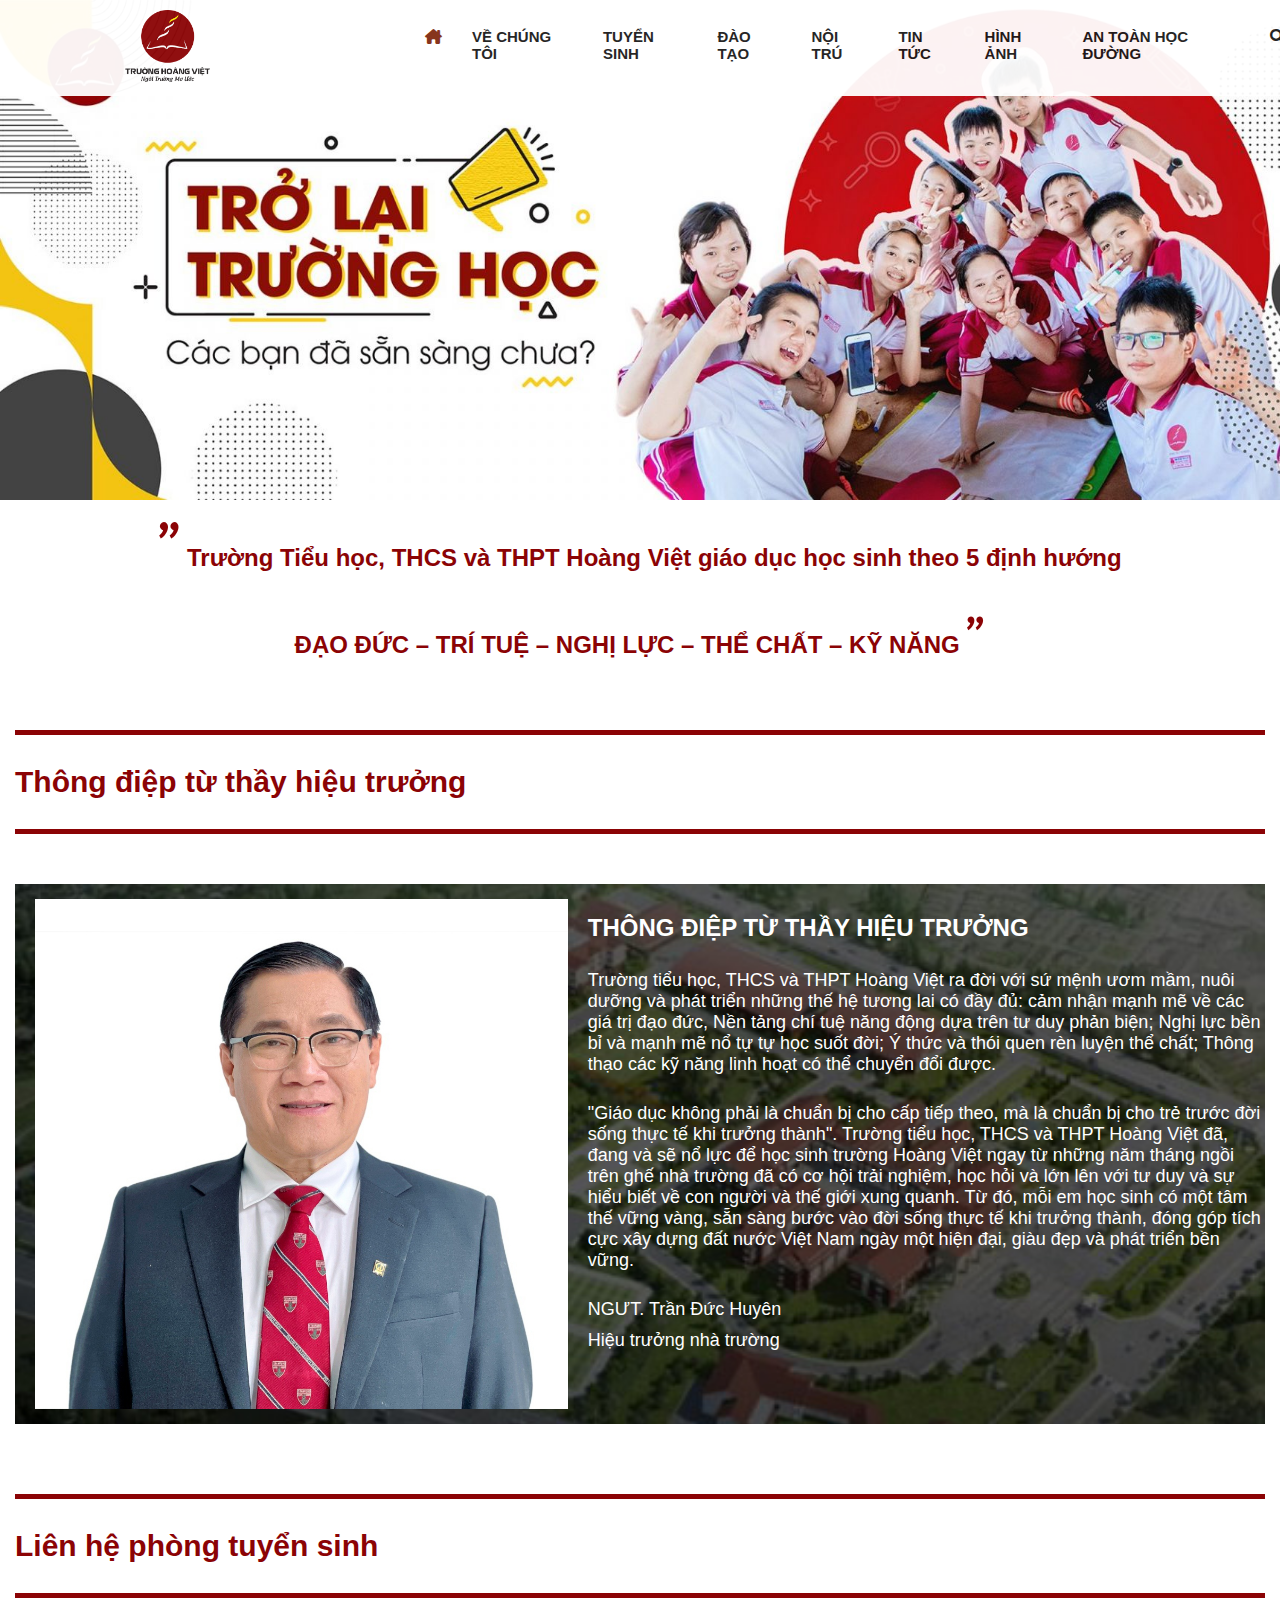
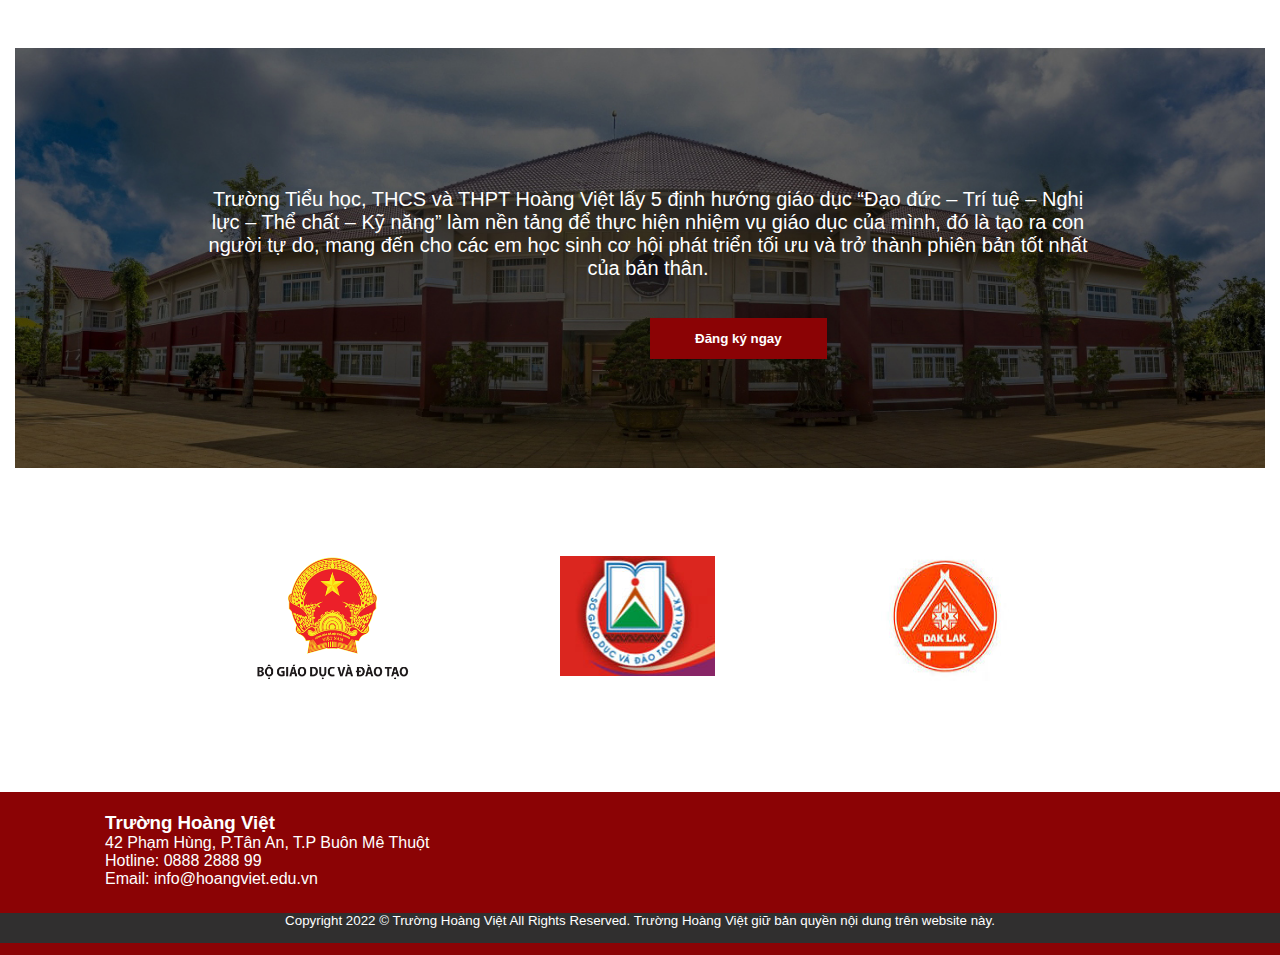
<file: index.html>
<!DOCTYPE html>
<html lang="en">
<head>
    <meta charset="UTF-8">
    <meta http-equiv="X-UA-Compatible" content="IE=edge">
    <meta name="viewport" content="width=device-width, initial-scale=1.0">
    <title>Trường Hoàng Việt</title>
<link rel="stylesheet" href="./style.css">
<link rel="icon" href="./images/logo_sm.ico">
<link rel="stylesheet" href="https://cdnjs.cloudflare.com/ajax/libs/font-awesome/6.0.0-beta3/css/all.min.css">
<link rel="preconnect" href="https://fonts.googleapis.com">
<link rel="preconnect" href="https://fonts.gstatic.com" crossorigin>
<link href="https://fonts.googleapis.com/css2?family=Catamaran:wght@800&display=swap" rel="stylesheet">
</head>
<body>
    <div class="wrapper">
        <header class="sticky">
            <div class="wrapper__header  ">
                <a class="logo__header" href="./index.html"><img src="./images/logo_sm.png" alt="Logo trư"></a>
                <nav class="menu__button">
                    <ul class="main__menu">
                        <li><a style="color: #812b10;" href="/index.html"><i class="fa-solid fa-house-chimney"></i></a></li>
                        <li><a href="/vechungtoi.html">Về chúng tôi</a></li>
                        <li><a href="./tuyensinh.html">Tuyển sinh</a></li>
                        <li><a href="">Đào tạo</a>
                            <ul class="main__menu--button">
                                <li><a href="">TIỂU HỌC</a></li>
                                <li><a href="">TRUNG HỌC CƠ SỞ</a></li>
                                <li><a href="">TRUNG HỌC PHỔ THÔNG</a></li>
                            </ul>
                        </li>    
                        <li><a href="/noitru.html">Nội trú</a></li>
                        <li><a href="./tintuc.html">Tin tức</a></li>
                        <li><a href="./hinhanh.html">Hình ảnh</a></li>
                        <li><a href="./antoanhocduong.html">An toàn học đường</a></li>
                        <li><a href=""><i class="fas fa-search"></i></a></li>
                    </ul>
                </nav>
            </div>
        </header>
        <div class="banner"></div>
        <div class="wrapper__content">
            <div class="first__heading">
                <h2>
                    <span class="first__heading-sign first__heading-rotate">"</span> Trường Tiểu học, THCS và THPT Hoàng Việt giáo dục học sinh theo 5 định hướng <br>
                        ĐẠO ĐỨC – TRÍ TUỆ – NGHỊ LỰC – THỂ CHẤT – KỸ NĂNG <span class="first__heading-sign">"</span>
                </h2>
                
            </div>
            <div class="message"><p>Thông điệp từ thầy hiệu trưởng</p></div>
            <div class="hahaha">
                <img src="./images/ảnhhieutruong.jpg" alt="">
                <div class="hahaha__paragraph">
                    <h2>THÔNG ĐIỆP TỪ THẦY HIỆU TRƯỞNG</h2> <br>
                    <p>Trường tiểu học, THCS và THPT Hoàng Việt ra đời với sứ mệnh ươm mầm, nuôi dưỡng và phát triển những thế hệ tương lai có đầy đủ: cảm nhận mạnh mẽ về các giá trị đạo đức, Nền tảng chí tuệ năng động dựa trên tư duy phản biện; Nghị lực bền bỉ và mạnh mẽ nổ tự tự học suốt đời; Ý thức và thói quen rèn luyện thể chất; Thông thạo các kỹ năng linh hoạt có thể chuyển đổi được.</p> <br>
                    <p>"Giáo dục không phải là chuẩn bị cho cấp tiếp theo, mà là chuẩn bị cho trẻ trước đời sống thực tế khi trưởng thành". Trường tiểu học, THCS và THPT Hoàng Việt đã, đang và sẽ nổ lực để học sinh trường Hoàng Việt ngay từ những năm tháng ngồi trên ghế nhà trường đã có cơ hội trải nghiệm, học hỏi và lớn lên với tư duy và sự hiểu biết về con người và thế giới xung quanh. Từ đó, mỗi em học sinh có một tâm thế vững vàng, sẵn sàng bước vào đời sống thực tế khi trưởng thành, đóng góp tích cực xây dựng đất nước Việt Nam ngày một hiện đại, giàu đẹp và phát triển bền vững.</p> <br>
                    <p>NGƯT. Trần Đức Huyên</p>
                    <p>Hiệu trưởng nhà trường</p>
                </div>
            </div>
            <div class="contact">
                
                <p>Liên hệ phòng tuyển sinh</p>
            </div>
            <div class="contact__image">
                <p class="contact__paragraph">
                    Trường Tiểu học, THCS và THPT Hoàng Việt lấy 5 định hướng giáo dục “Đạo đức – Trí tuệ – Nghị lực – Thể chất – Kỹ năng” làm nền tảng để thực hiện nhiệm vụ giáo dục của mình, đó là tạo ra con người tự do, mang đến cho các em học sinh cơ hội phát triển tối ưu và trở thành phiên bản tốt nhất của bản thân.</p>
                    <button class="contact__button"   type="submit">Đăng ký ngay</button>
            </div>
            <div class="education">
                <div class="education__images, education__images-1"><a href="https://moet.gov.vn/Pages/home.aspx"><img src="./images/bo_gd_dt.png" alt="" srcset=""></a></div>
                <div class="education__images"><a href="http://gddt.daklak.gov.vn/"><img src="./images/so_giao_duc_va_dao_tao_daklak.jpg" alt="" srcset=""></a></div>
                <div class="education__images, education__images-2"><a href="https://daklak.gov.vn/"><img src="./images/cong_thong_tin_dien_tu_dak_lak.jpg" alt="" srcset=""></a></div>
            </div>

        </div>
        <footer>
            <div class="info__bottom--top">
                <h3>Trường Hoàng Việt</h3>
                <p>42 Phạm Hùng, P.Tân An, T.P Buôn Mê Thuột</p>
                <p>Hotline: 0888 2888 99</p>
                <p>Email: info@hoangviet.edu.vn</p>
            </div>
            <div class="info__bottom--bottom">
                <p style="font-size: smaller;">Copyright 2022 © Trường Hoàng Việt All Rights Reserved. Trường Hoàng Việt giữ bản quyền nội dung trên website này.</p>
            </div>
        </footer>  
        <script src="https://uhchat.net/code.php?f=6597be"></script>
    </div>
    
</body>
</html>
</file>
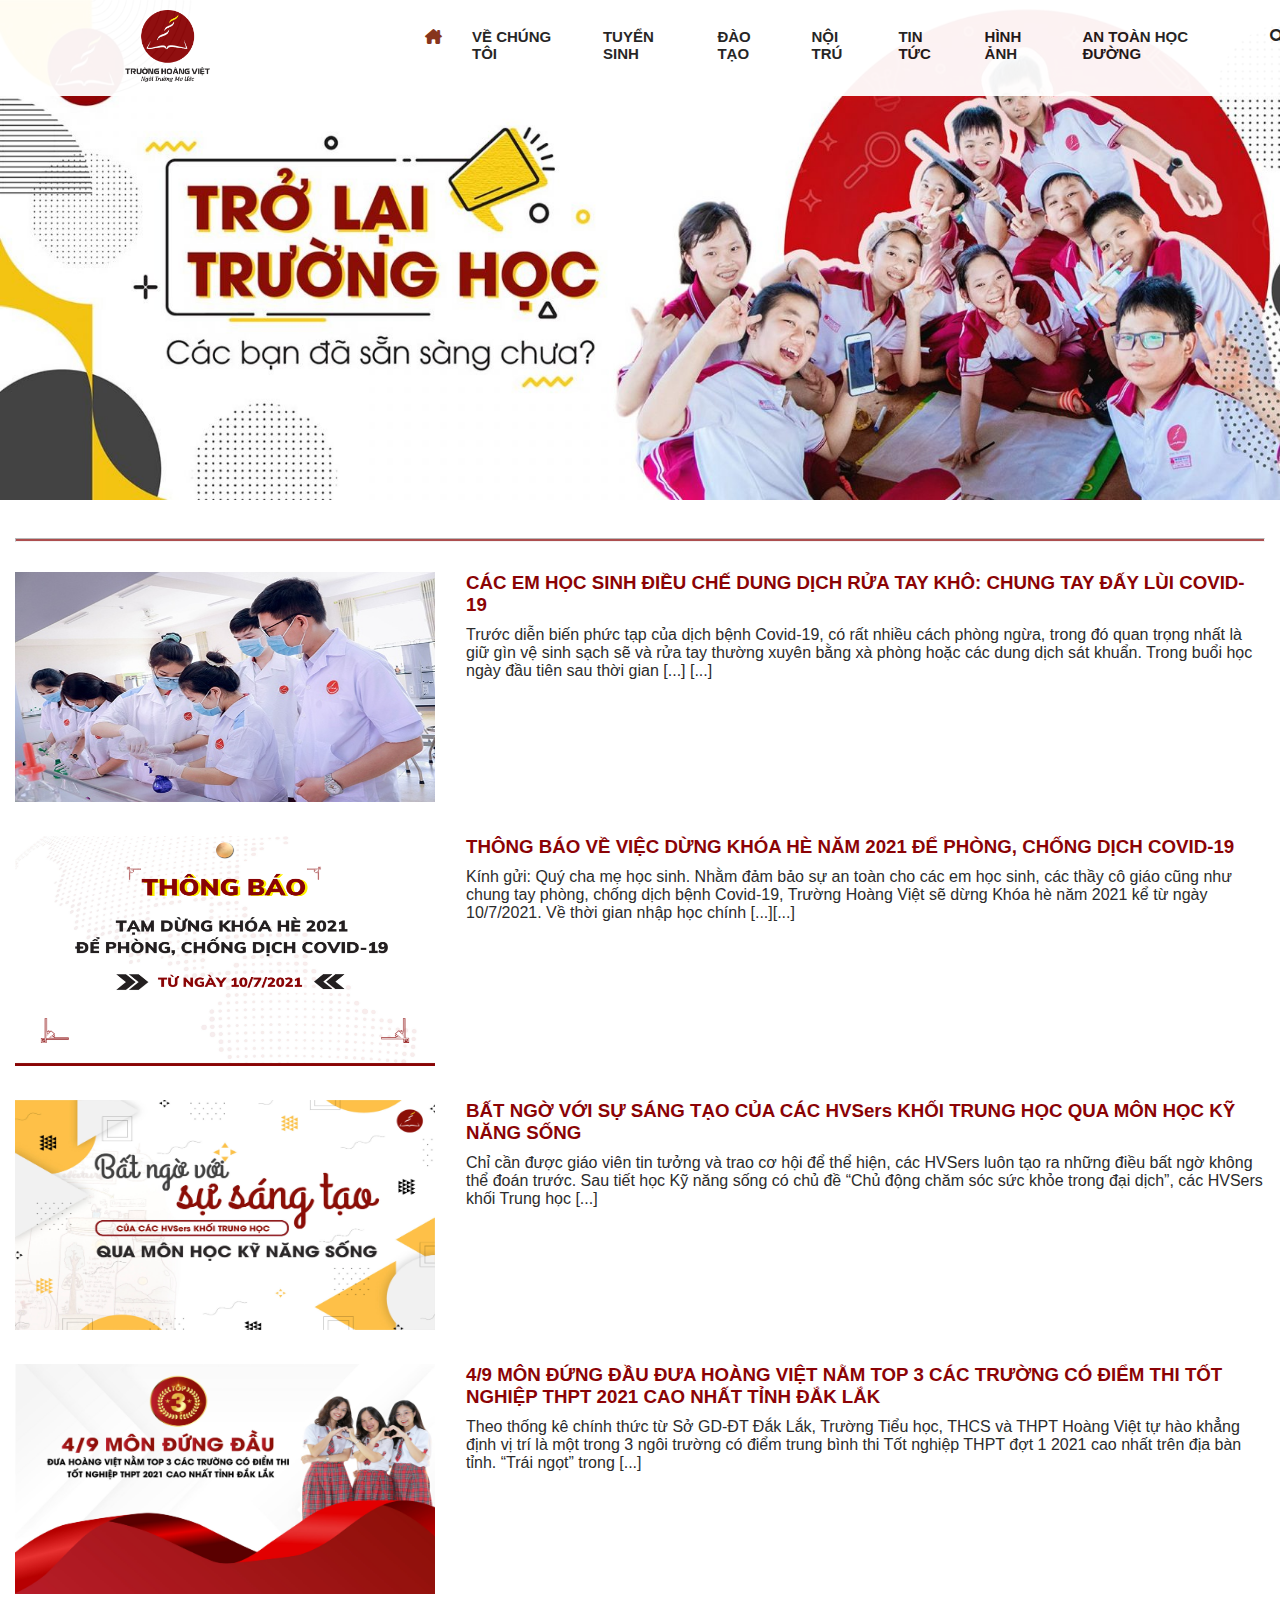
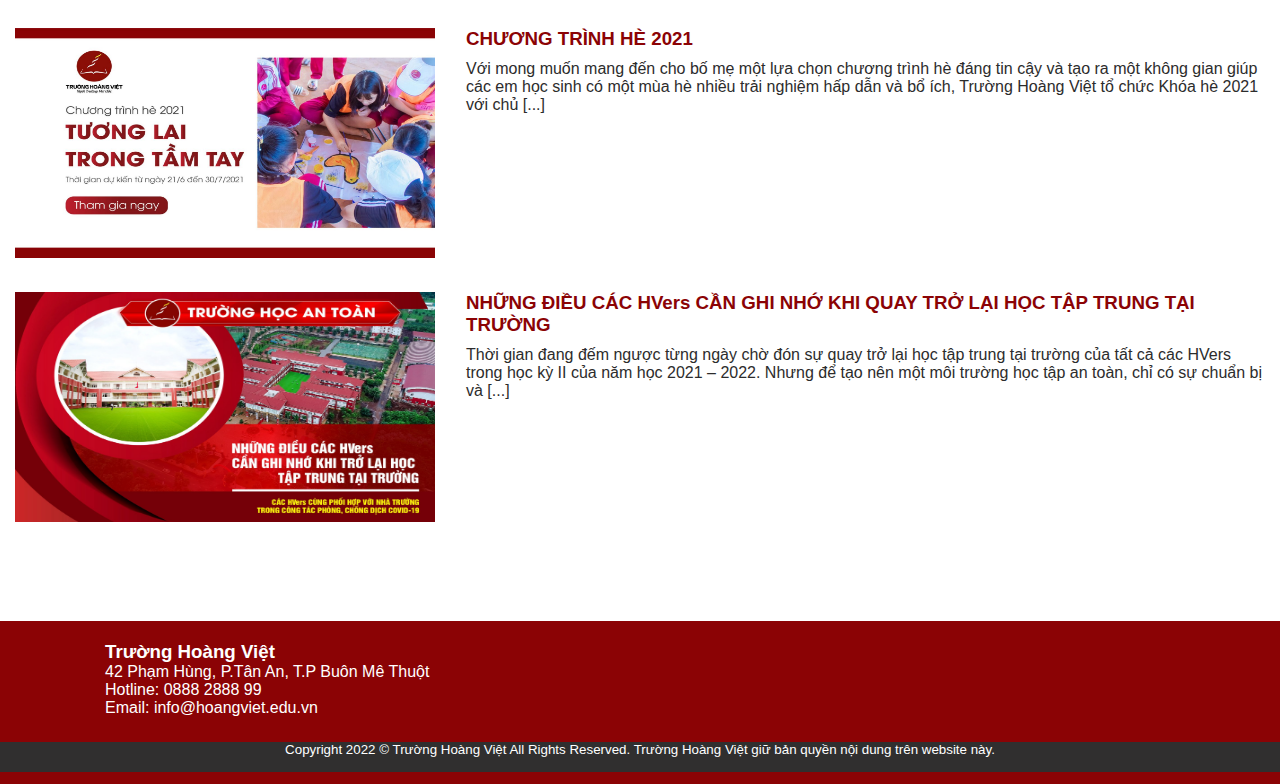
<file: antoanhocduong.html>
<!DOCTYPE html>
<html lang="en">
    <head>
        <meta charset="UTF-8">
        <meta http-equiv="X-UA-Compatible" content="IE=edge">
        <meta name="viewport" content="width=device-width, initial-scale=1.0">
        <title>Trường Hoàng Việt</title>
        <link rel="stylesheet" href="./style.css">
        <link rel="icon" href="./images/logo_sm.ico">
        <link rel="stylesheet" href="https://cdnjs.cloudflare.com/ajax/libs/font-awesome/6.0.0-beta3/css/all.min.css">
        <link rel="preconnect" href="https://fonts.googleapis.com">
        <link rel="preconnect" href="https://fonts.gstatic.com" crossorigin>
        <link href="https://fonts.googleapis.com/css2?family=Catamaran:wght@800&display=swap" rel="stylesheet">
    </head>
<body>
    <div class="wrapper">
        <header class="sticky">
            <div class="wrapper__header  ">
                <a class="logo__header" href="./index.html"><img src="./images/logo_sm.png" alt="Logo trư"></a>
                <nav class="menu__button">
                    <ul class="main__menu">
                        <li><a style="color: #812b10;" href="/index.html"><i class="fa-solid fa-house-chimney"></i></a></li>
                        <li><a href="/vechungtoi.html">Về chúng tôi</a></li>
                        <li><a href="./tuyensinh.html">Tuyển sinh</a></li>
                        <li><a href="">Đào tạo</a>
                            <ul class="main__menu--button">
                                <li><a href="">TIỂU HỌC</a></li>
                                <li><a href="">TRUNG HỌC CƠ SỞ</a></li>
                                <li><a href="">TRUNG HỌC PHỔ THÔNG</a></li>
                            </ul>
                        </li>    
                        <li><a href="./noitru.html">Nội trú</a></li>
                        <li><a href="./tintuc.html">Tin tức</a></li>
                        <li><a href="./hinhanh.html">Hình ảnh</a></li>
                        <li><a href="./antoanhocduong.html">An toàn học đường</a></li>
                        <li><a href=""><i class="fas fa-search"></i></a></li>
                    </ul>
                </nav>
            </div>
        </header>
        <div class="banner"></div>
        <div class="wrapper__content-news">
            <br>
            <hr class="line__aboutus">
            <div class="content__news">
                <div><img class="content__news-images"  src="/images/tintuc5.jpg" alt=""></div>
                <div class="content__news-paragraph"><h3 class="content__news-heading">CÁC EM HỌC SINH ĐIỀU CHẾ DUNG DỊCH RỬA TAY KHÔ: CHUNG TAY ĐẤY LÙI COVID-19</h3>
                    <p class="content__news-discribe">Trước diễn biến phức tạp của dịch bệnh Covid-19, có rất nhiều cách phòng ngừa, trong đó quan trọng nhất là giữ gìn vệ sinh sạch sẽ và rửa tay thường xuyên bằng xà phòng hoặc các dung dịch sát khuẩn. Trong buổi học ngày đầu tiên sau thời gian [...] [...]</p>
                </div>
            </div>
            <div class="content__news">
                <div><img class="content__news-images"  src="/images/tintuc6.png" alt=""></div>
                <div class="content__news-paragraph"><h3 class="content__news-heading">THÔNG BÁO VỀ VIỆC DỪNG KHÓA HÈ NĂM 2021 ĐỂ PHÒNG, CHỐNG DỊCH COVID-19</h3>
                    <p class="content__news-discribe">Kính gửi: Quý cha mẹ học sinh. Nhằm đảm bảo sự an toàn cho các em học sinh, các thầy cô giáo cũng như chung tay phòng, chống dịch bệnh Covid-19, Trường Hoàng Việt sẽ dừng Khóa hè năm 2021 kể từ ngày 10/7/2021. Về thời gian nhập học chính [...][...]</p>
                </div>
            </div>
            <div class="content__news">
                <div><img class="content__news-images"  src="/images/tintuc4.jpg" alt=""></div>
                <div class="content__news-paragraph"><h3 class="content__news-heading">BẤT NGỜ VỚI SỰ SÁNG TẠO CỦA CÁC HVSers KHỐI TRUNG HỌC QUA MÔN HỌC KỸ NĂNG SỐNG</h3>
                    <p class="content__news-discribe">Chỉ cần được giáo viên tin tưởng và trao cơ hội để thể hiện, các HVSers luôn tạo ra những điều bất ngờ không thể đoán trước. Sau tiết học Kỹ năng sống có chủ đề “Chủ động chăm sóc sức khỏe trong đại dịch”, các HVSers khối Trung học [...]</p>
                </div>
            </div>
            <div class="content__news">
                <div><img class="content__news-images"  src="/images/tintuc3.jpg" alt=""></div>
                <div class="content__news-paragraph"><h3 class="content__news-heading">4/9 MÔN ĐỨNG ĐẦU ĐƯA HOÀNG VIỆT NẰM TOP 3 CÁC TRƯỜNG CÓ ĐIỂM THI TỐT NGHIỆP THPT 2021 CAO NHẤT TỈNH ĐẮK LẮK</h3>
                    <p class="content__news-discribe">Theo thống kê chính thức từ Sở GD-ĐT Đắk Lắk, Trường Tiểu học, THCS  và THPT Hoàng Việt tự hào khẳng định vị trí là một trong 3 ngôi trường có điểm trung bình thi Tốt nghiệp THPT đợt 1 2021 cao nhất trên địa bàn tỉnh. “Trái ngọt” trong [...]</p>
                </div>
            </div>
            <div class="content__news">
                <div><img class="content__news-images"  src="/images/tintuc2.jpg" alt=""></div>
                <div class="content__news-paragraph"><h3 class="content__news-heading">CHƯƠNG TRÌNH HÈ 2021</h3>
                    <p class="content__news-discribe">Với mong muốn mang đến cho bố mẹ một lựa chọn chương trình hè đáng tin cậy và tạo ra một không gian giúp các em học sinh có một mùa hè nhiều trải nghiệm hấp dẫn và bổ ích, Trường Hoàng Việt tổ chức Khóa hè 2021 với chủ [...]</p>
                </div>
            </div>
            <div class="content__news">
                <div><img class="content__news-images"  src="/images/tintuc1.jpg" alt=""></div>
                <div class="content__news-paragraph"><h3 class="content__news-heading">NHỮNG ĐIỀU CÁC HVers CẦN GHI NHỚ KHI QUAY TRỞ LẠI HỌC TẬP TRUNG TẠI TRƯỜNG</h3>
                    <p class="content__news-discribe">Thời gian đang đếm ngược từng ngày chờ đón sự quay trở lại học tập trung tại trường của tất cả các HVers trong học kỳ II của năm học 2021 – 2022. Nhưng để tạo nên một môi trường học tập an toàn, chỉ có sự chuẩn bị và [...]</p>
                </div>
            </div>



        </div>
        <footer>
            <div class="info__bottom--top">
                <h3>Trường Hoàng Việt</h3>
                <p>42 Phạm Hùng, P.Tân An, T.P Buôn Mê Thuột</p>
                <p>Hotline: 0888 2888 99</p>
                <p>Email: info@hoangviet.edu.vn</p>
            </div>
            <div class="info__bottom--bottom">
                <p style="font-size: smaller;">Copyright 2022 © Trường Hoàng Việt All Rights Reserved. Trường Hoàng Việt giữ bản quyền nội dung trên website này.</p>
            </div>
        </footer>  
        <script src="https://uhchat.net/code.php?f=6597be"></script>
    </div>    
</body>
</html>
</file>
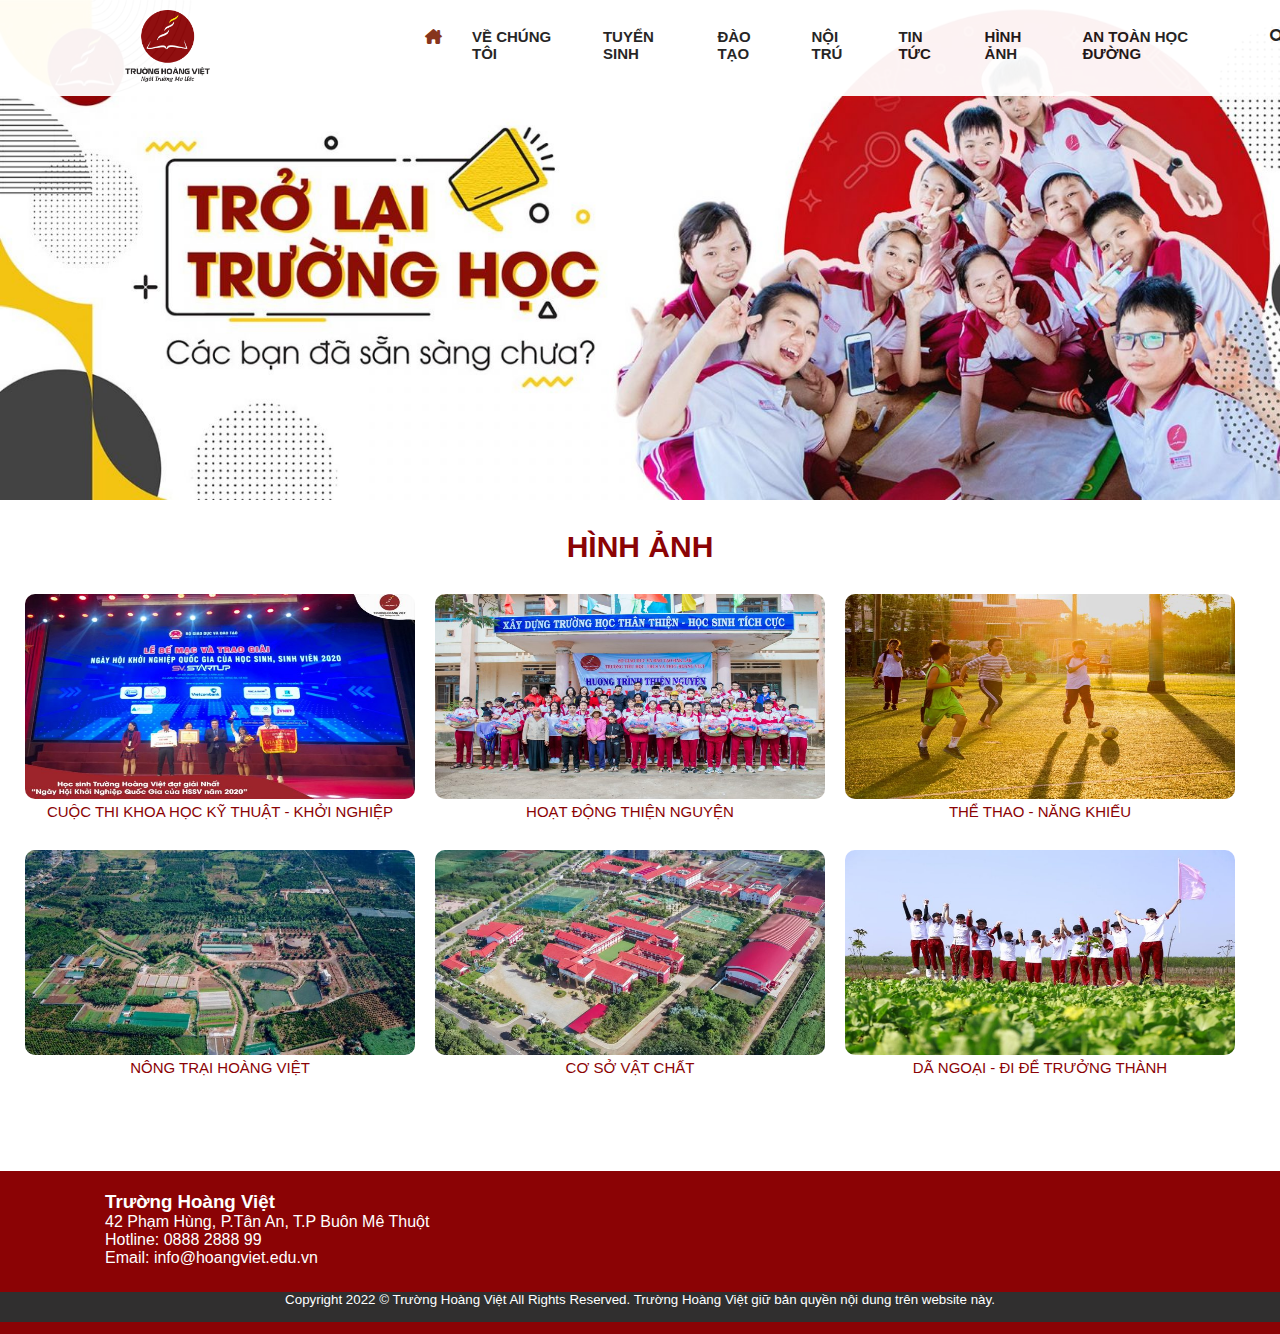
<file: hinhanh.html>
<!DOCTYPE html>
<html lang="en">
    <head>
        <meta charset="UTF-8">
        <meta http-equiv="X-UA-Compatible" content="IE=edge">
        <meta name="viewport" content="width=device-width, initial-scale=1.0">
        <title>Trường Hoàng Việt</title>
        <link rel="stylesheet" href="./style.css">
        <link rel="icon" href="./images/logo_sm.ico">
        <link rel="stylesheet" href="https://cdnjs.cloudflare.com/ajax/libs/font-awesome/6.0.0-beta3/css/all.min.css">
        <link rel="preconnect" href="https://fonts.googleapis.com">
        <link rel="preconnect" href="https://fonts.gstatic.com" crossorigin>
        <link href="https://fonts.googleapis.com/css2?family=Catamaran:wght@800&display=swap" rel="stylesheet">
    </head>
<body>
    <div class="wrapper">
        <header class="sticky">
            <div class="wrapper__header  ">
                <a class="logo__header" href="./index.html"><img src="./images/logo_sm.png" alt="Logo trư"></a>
                <nav class="menu__button">
                    <ul class="main__menu">
                        <li><a style="color: #812b10;" href="./index.html"><i class="fa-solid fa-house-chimney"></i></a></li>
                        <li><a href="./vechungtoi.html">Về chúng tôi</a></li>
                        <li><a href="">Tuyển sinh</a></li>
                        <li><a href="">Đào tạo</a>
                            <ul class="main__menu--button">
                                <li><a href="">TIỂU HỌC</a></li>
                                <li><a href="">TRUNG HỌC CƠ SỞ</a></li>
                                <li><a href="">TRUNG HỌC PHỔ THÔNG</a></li>
                            </ul>
                        </li>    
                        <li><a href="./noitru.html">Nội trú</a></li>
                        <li><a href="./tintuc.html">Tin tức</a></li>
                        <li><a href="./hinhanh.html">Hình ảnh</a></li>
                        <li><a href="./antoanhocduong.html">An toàn học đường</a></li>
                        <li><a href=""><i class="fas fa-search"></i></a></li>
                    </ul>
                </nav>
            </div>
        </header>
        <div class="banner"></div>
        <h2 class="heading__images">Hình ảnh</h2>
        <div class="wrapper__content-images">
            <div class="imagges__box-content">
                <img src="./images/6.jpg" alt="">
                <div class="images__box-describe"><h3>Cuộc thi khoa học kỹ thuật - khởi nghiệp</h3></div>
            </div>  
            <div class="imagges__box-content">
                <img src="./images/5.jpg" alt="">
                <div class="images__box-describe"><h3>Hoạt động thiện nguyện</h3></div>
            </div>
            <div class="imagges__box-content">
                <img src="./images/4.jpg" alt="">
                <div class="images__box-describe"><h3>Thể thao - năng khiếu</h3></div>
            </div>
        </div>
        <div  class="wrapper__content-images wrapper__content-images2">
            <div class="imagges__box-content">
                <img src="./images/3.jpg" alt="">
                <div class="images__box-describe"><h3>Nông trại hoàng việt</h3></div>
            </div>
            <div class="imagges__box-content">
                <img src="./images/2.jpg" alt="">
                <div class="images__box-describe"><h3>Cơ sở vật chất</h3></div>
            </div>
            <div class="imagges__box-content">
                <img src="./images/1.jpg" alt="">
                <div class="images__box-describe"><h3>Dã ngoại - Đi để trưởng thành</h3></div>
            </div>
        </div>
        <footer>
            <div class="info__bottom--top">
                <h3>Trường Hoàng Việt</h3>
                <p>42 Phạm Hùng, P.Tân An, T.P Buôn Mê Thuột</p>
                <p>Hotline: 0888 2888 99</p>
                <p>Email: info@hoangviet.edu.vn</p>
            </div>
            <div class="info__bottom--bottom">
                <p style="font-size: smaller;">Copyright 2022 © Trường Hoàng Việt All Rights Reserved. Trường Hoàng Việt giữ bản quyền nội dung trên website này.</p>
            </div>
        </footer>  
        <script src="https://uhchat.net/code.php?f=6597be"></script>
    </div>    
    
</body>
</html>
</file>
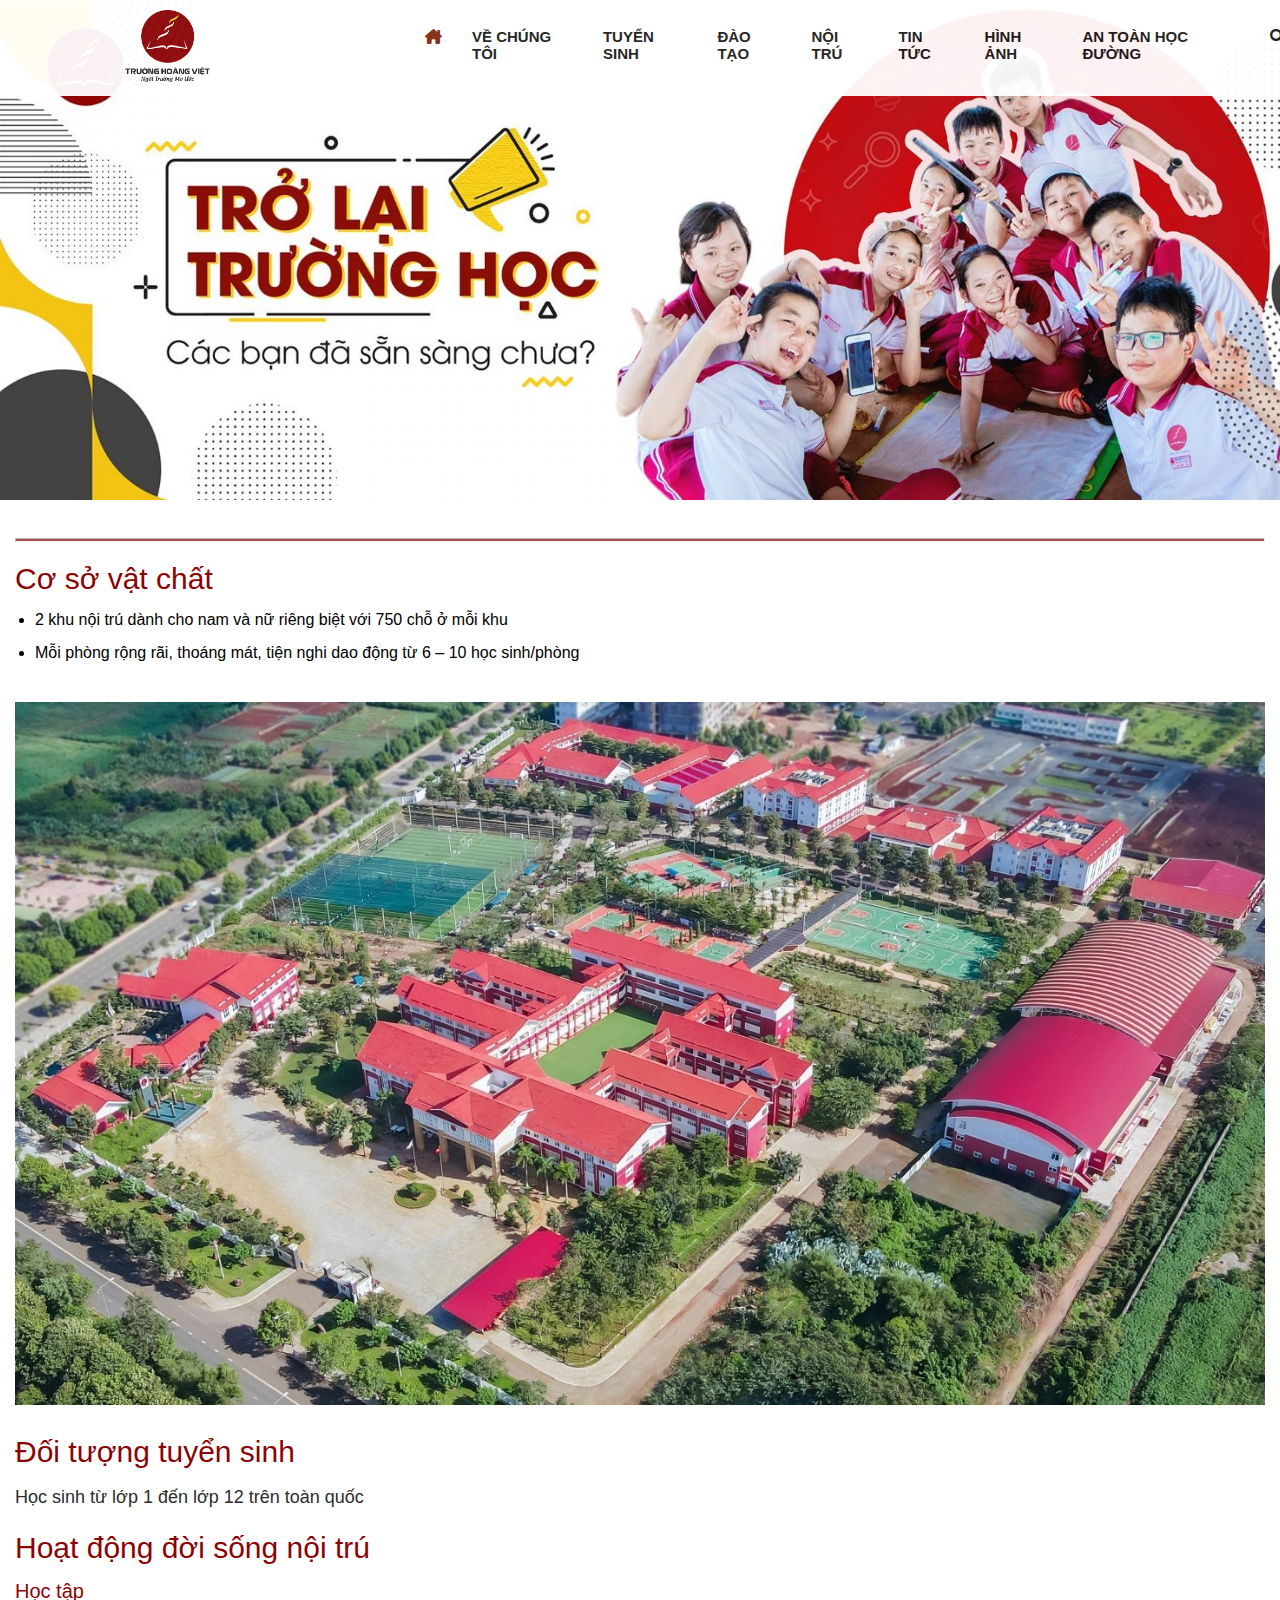
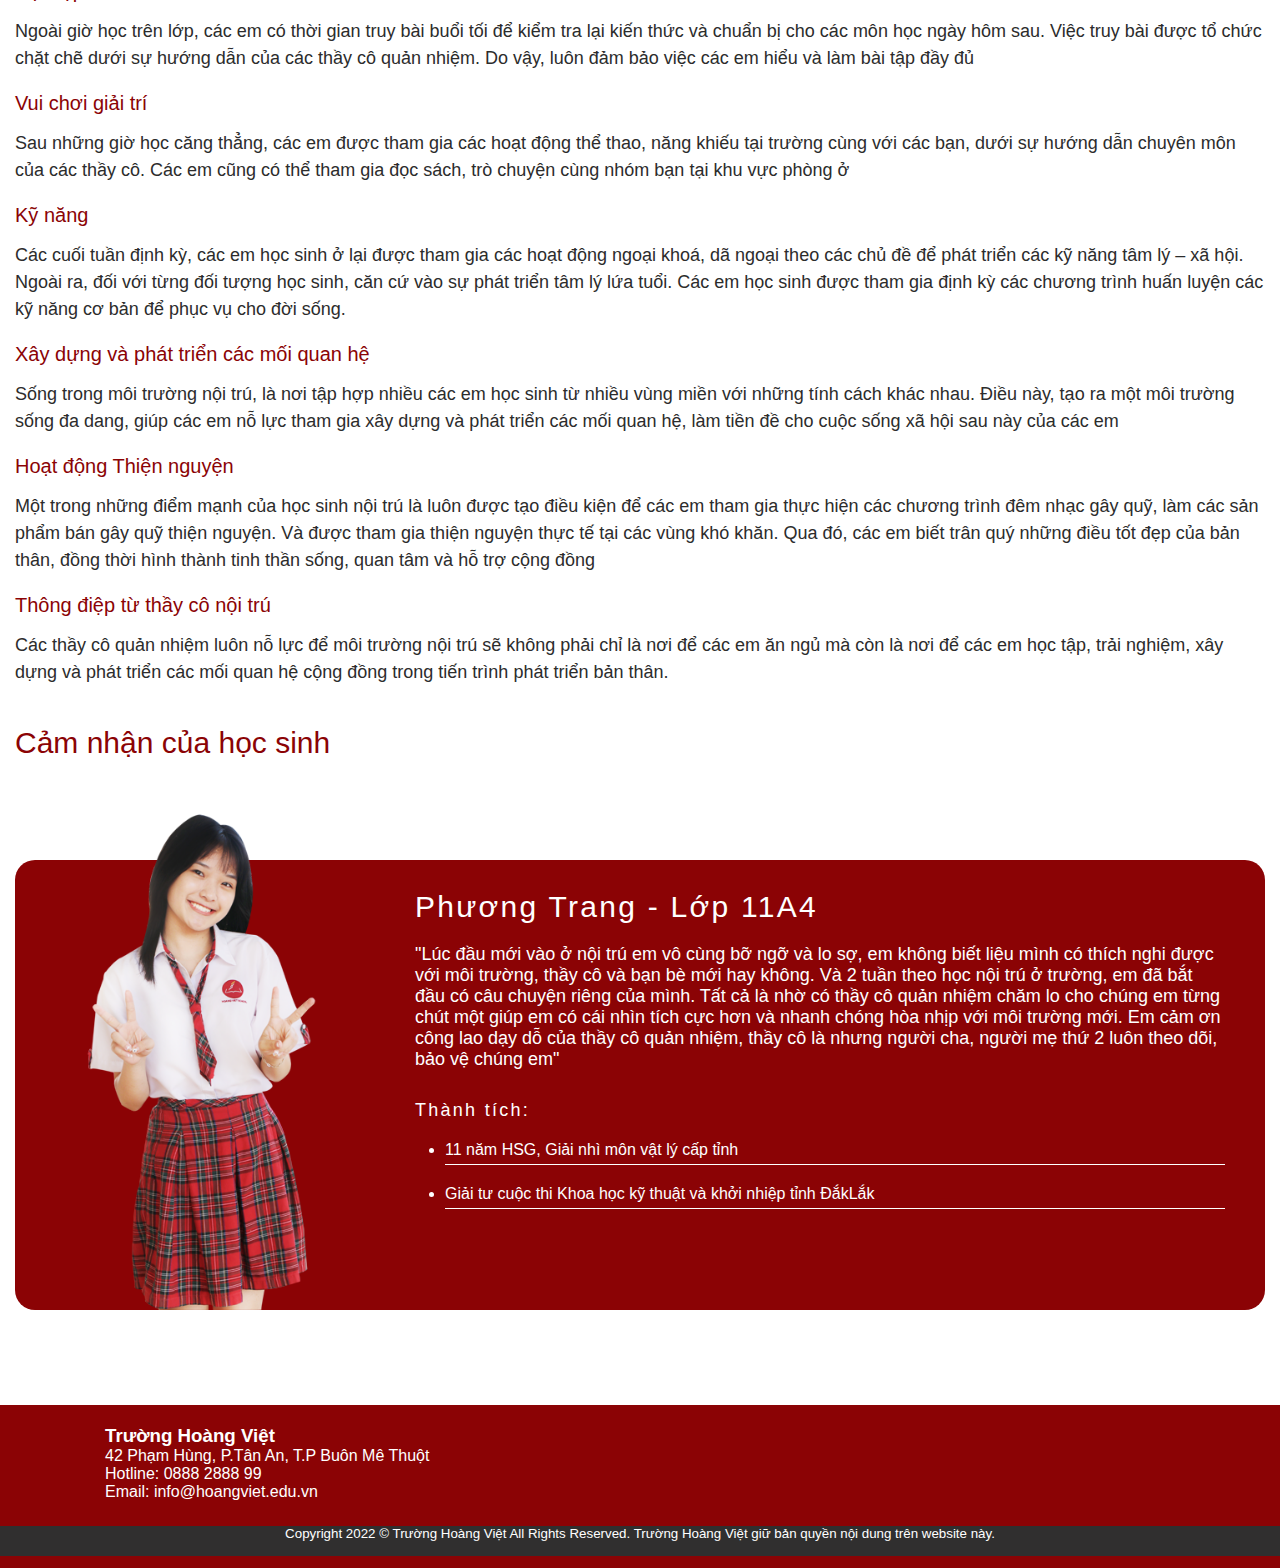
<file: noitru.html>
<!DOCTYPE html>
<html lang="en">
    <head>
        <meta charset="UTF-8">
        <meta http-equiv="X-UA-Compatible" content="IE=edge">
        <meta name="viewport" content="width=device-width, initial-scale=1.0">
        <title>Trường Hoàng Việt</title>
        <link rel="stylesheet" href="./style.css">
        <link rel="icon" href="./images/logo_sm.ico">
        <link rel="stylesheet" href="https://cdnjs.cloudflare.com/ajax/libs/font-awesome/6.0.0-beta3/css/all.min.css">
        <link rel="preconnect" href="https://fonts.googleapis.com">
        <link rel="preconnect" href="https://fonts.gstatic.com" crossorigin>
        <link href="https://fonts.googleapis.com/css2?family=Catamaran:wght@800&display=swap" rel="stylesheet">
    </head>
<body>
    <div class="wrapper">
        <header class="sticky">
            <div class="wrapper__header  ">
                <a class="logo__header" href="./index.html"><img src="./images/logo_sm.png" alt="Logo trư"></a>
                <nav class="menu__button">
                    <ul class="main__menu">
                        <li><a style="color: #812b10;" href="./index.html"><i class="fa-solid fa-house-chimney"></i></a></li>
                        <li><a href="./vechungtoi.html">Về chúng tôi</a></li>
                        <li><a href="./tuyensinh.html">Tuyển sinh</a></li>
                        <li><a href="">Đào tạo</a>
                            <ul class="main__menu--button">
                                <li><a href="">TIỂU HỌC</a></li>
                                <li><a href="">TRUNG HỌC CƠ SỞ</a></li>
                                <li><a href="">TRUNG HỌC PHỔ THÔNG</a></li>
                            </ul>
                        </li>    
                        <li><a href="./noitru.html">Nội trú</a></li>
                        <li><a href="./tintuc.html">Tin tức</a></li>
                        <li><a href="./hinhanh.html">Hình ảnh</a></li>
                        <li><a href="./antoanhocduong.html">An toàn học đường</a></li>
                        <li><a href=""><i class="fas fa-search"></i></a></li>
                    </ul>
                </nav>
            </div>
        </header>
        <div class="banner"></div>
        
        <div class="wrapper__content-aboutus">
            <br>
            <hr class="line__aboutus">
            <div class="conten__aboutus">
                <h2 class="first__heading--resident ">
                    Cơ sở vật chất
                </h2>
                
                <ul>
                    <li>2 khu nội trú dành cho nam và nữ riêng biệt với 750 chỗ ở mỗi khu</li>
                    <li>Mỗi phòng rộng rãi, thoáng mát, tiện nghi dao động từ 6 – 10 học sinh/phòng</li>
                </ul>
                <img class="content__aboutus--image"  src="./images/noitru.jpg" alt="">
                <h2 class="first__heading--resident ">
                    Đối tượng tuyển sinh
                </h2>
                
                <p class="first__paragraph--aboutus">Học sinh từ lớp 1 đến lớp 12 trên toàn quốc</p>
                <h2 class="first__heading--resident ">
                    Hoạt động đời sống nội trú
                </h2>
                <h3 class="second__heading--resident ">
                    Học tập
                </h3>
                <p class="first__paragraph--aboutus">Ngoài giờ học trên lớp, các em có thời gian truy bài buổi tối để kiểm tra lại kiến thức và chuẩn bị cho các môn học ngày hôm sau. Việc truy bài được tổ chức chặt chẽ dưới sự hướng dẫn của các thầy cô quản nhiệm. Do vậy, luôn đảm bảo việc các em hiểu và làm bài tập đầy đủ</p>
                <h3 class="second__heading--resident ">
                    Vui chơi giải trí
                </h3>
                <p class="first__paragraph--aboutus">Sau những giờ học căng thẳng, các em được tham gia các hoạt động thể thao, năng khiếu tại trường cùng với các bạn, dưới sự hướng dẫn chuyên môn của các thầy cô. Các em cũng có thể tham gia đọc sách, trò chuyện cùng nhóm bạn tại khu vực phòng ở</p>
                <h3 class="second__heading--resident ">
                    Kỹ năng
                </h3>
                <p class="first__paragraph--aboutus">Các cuối tuần định kỳ, các em học sinh ở lại được tham gia các hoạt động ngoại khoá, dã ngoại theo các chủ đề để phát triển các kỹ năng tâm lý – xã hội.

                    Ngoài ra, đối với từng đối tượng học sinh, căn cứ vào sự phát triển tâm lý lứa tuổi. Các em học sinh được tham gia định kỳ các chương trình huấn luyện các kỹ năng cơ bản để phục vụ cho đời sống.</p>
                <h3 class="second__heading--resident ">
                    Xây dựng và phát triển các mối quan hệ
                </h3>
                <p class="first__paragraph--aboutus">
                    Sống trong môi trường nội trú, là nơi tập hợp nhiều các em học sinh từ nhiều vùng miền với những tính cách khác nhau. Điều này, tạo ra một môi trường sống đa dang, giúp các em nỗ lực tham gia xây dựng và phát triển các mối quan hệ, làm tiền đề cho cuộc sống xã hội sau này của các em
                </p>
                <h3 class="second__heading--resident ">
                    Hoạt động Thiện nguyện
                </h3>
                <p class="first__paragraph--aboutus">
                    Một trong những điểm mạnh của học sinh nội trú là luôn được tạo điều kiện để các em tham gia thực hiện các chương trình đêm nhạc gây quỹ, làm các sản phẩm bán gây quỹ thiện nguyện. Và được tham gia thiện nguyện thực tế tại các vùng khó khăn. Qua đó, các em biết trân quý những điều tốt đẹp của bản thân, đồng thời hình thành tinh thần sống, quan tâm và hỗ trợ cộng đồng
                </p>
                <h3 class="second__heading--resident ">
                    Thông điệp từ thầy cô nội trú
                </h3>
                <p class="first__paragraph--aboutus">
                    Các thầy cô quản nhiệm luôn nỗ lực để môi trường nội trú sẽ không phải chỉ là nơi để các em ăn ngủ mà còn là nơi để các em học tập, trải nghiệm, xây dựng và phát triển các mối quan hệ cộng đồng trong tiến trình phát triển bản thân.
                </p>
            </div>
            <h2 class="third__heading--resident ">
                Cảm nhận của học sinh
            </h2>
            <div class="wrapper__feedback">
                <div class="feedback__image">
                    <img class="feedback__img" src="./images/Hinh-anh-1.png" alt="gfdgdg">
                </div>
                <div class="feedback__content">
                    <h2 class="feedback__heading">Phương Trang - Lớp 11A4</h2>
                    <p class="feedback__paragraph">"Lúc đầu mới vào ở nội trú em vô cùng bỡ ngỡ và lo sợ, em không biết liệu mình có thích nghi được với môi trường, thầy cô và bạn bè mới hay không. Và 2 tuần theo học nội trú ở trường, em đã bắt đầu có câu chuyện riêng của mình. Tất cả là nhờ có thầy cô quản nhiệm chăm lo cho chúng em từng chút một giúp em có cái nhìn tích cực hơn và nhanh chóng hòa nhịp với môi trường mới. Em cảm ơn công lao dạy dỗ của thầy cô quản nhiệm, thầy cô  là nhưng người cha, người mẹ thứ 2 luôn theo dõi, bảo vệ chúng em"</p>
                    <h4 class="feedback__secondheading">Thành tích:</h4>
                    <ul>
                        <li>11 năm HSG, Giải nhì môn vật lý cấp tỉnh</li>
                        <li>Giải tư cuộc thi Khoa học kỹ thuật và khởi nhiệp tỉnh ĐắkLắk</li>
                    </ul>
                </div>

            </div>
            
        </div>
        <footer>
            <div class="info__bottom--top">
                <h3>Trường Hoàng Việt</h3>
                <p>42 Phạm Hùng, P.Tân An, T.P Buôn Mê Thuột</p>
                <p>Hotline: 0888 2888 99</p>
                <p>Email: info@hoangviet.edu.vn</p>
            </div>
            <div class="info__bottom--bottom">
                <p style="font-size: smaller;">Copyright 2022 © Trường Hoàng Việt All Rights Reserved. Trường Hoàng Việt giữ bản quyền nội dung trên website này.</p>
            </div>
        </footer>
        <script src="https://uhchat.net/code.php?f=6597be"></script>  
    </div>    
</body>
</html>
</file>
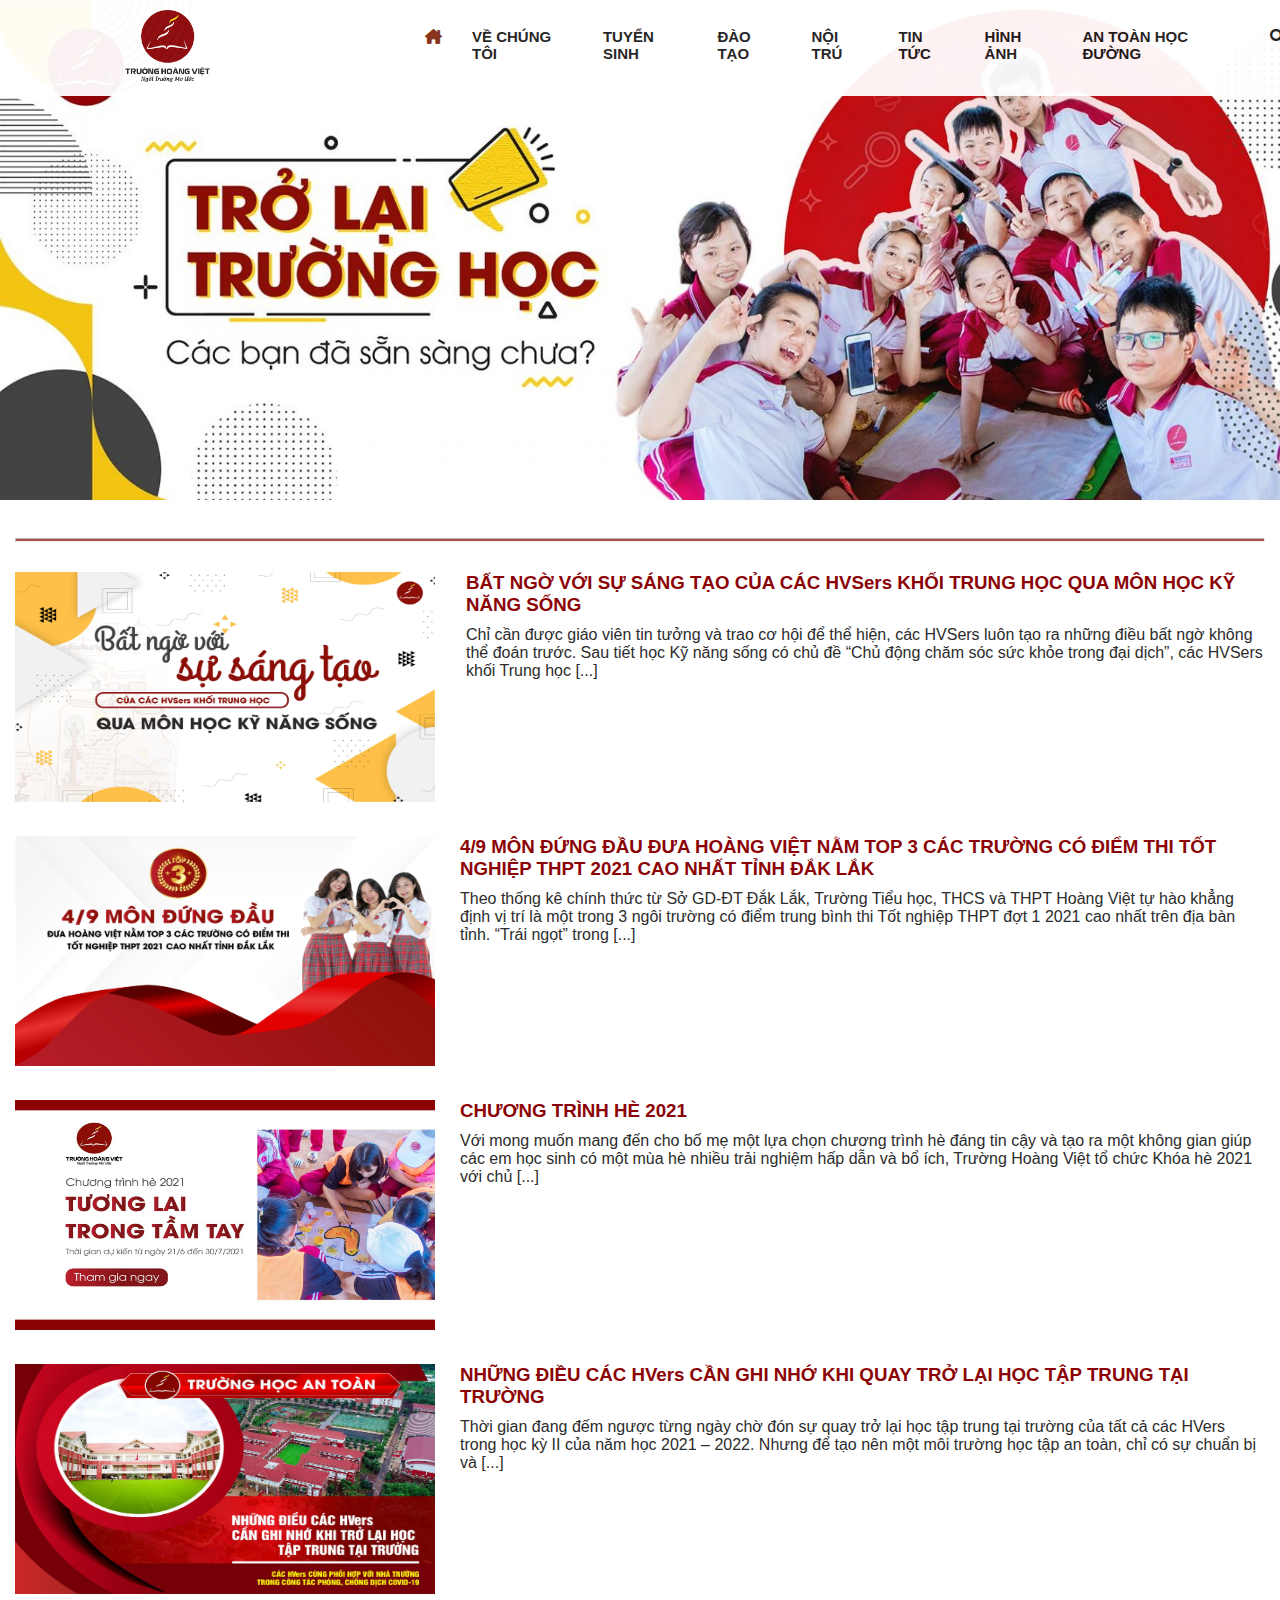
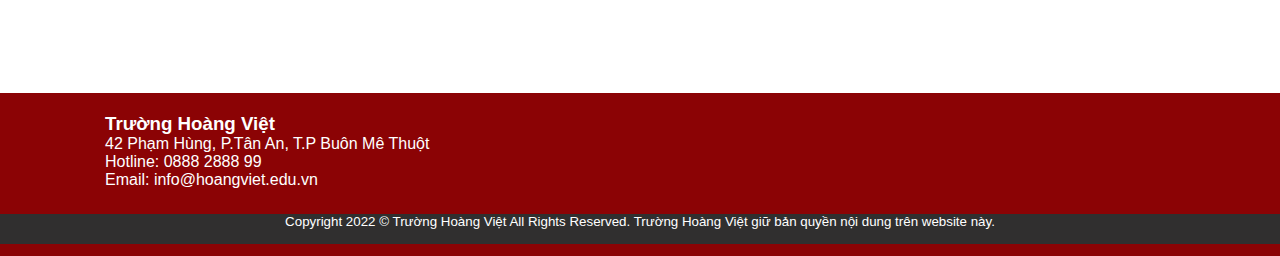
<file: tintuc.html>
<!DOCTYPE html>
<html lang="en">
    <head>
        <meta charset="UTF-8">
        <meta http-equiv="X-UA-Compatible" content="IE=edge">
        <meta name="viewport" content="width=device-width, initial-scale=1.0">
        <title>Trường Hoàng Việt</title>
        <link rel="stylesheet" href="./style.css">
        <link rel="icon" href="./images/logo_sm.ico">
        <link rel="stylesheet" href="https://cdnjs.cloudflare.com/ajax/libs/font-awesome/6.0.0-beta3/css/all.min.css">
        <link rel="preconnect" href="https://fonts.googleapis.com">
        <link rel="preconnect" href="https://fonts.gstatic.com" crossorigin>
        <link href="https://fonts.googleapis.com/css2?family=Catamaran:wght@800&display=swap" rel="stylesheet">
    </head>
<body>
    <div class="wrapper">
        <header class="sticky">
            <div class="wrapper__header  ">
                <a class="logo__header" href="./index.html"><img src="./images/logo_sm.png" alt="Logo trư"></a>
                <nav class="menu__button">
                    <ul class="main__menu">
                        <li><a style="color: #812b10;" href="/index.html"><i class="fa-solid fa-house-chimney"></i></a></li>
                        <li><a href="/vechungtoi.html">Về chúng tôi</a></li>
                        <li><a href="./tuyensinh.html">Tuyển sinh</a></li>
                        <li><a href="">Đào tạo</a>
                            <ul class="main__menu--button">
                                <li><a href="">TIỂU HỌC</a></li>
                                <li><a href="">TRUNG HỌC CƠ SỞ</a></li>
                                <li><a href="">TRUNG HỌC PHỔ THÔNG</a></li>
                            </ul>
                        </li>    
                        <li><a href="./noitru.html">Nội trú</a></li>
                        <li><a href="./tintuc.html">Tin tức</a></li>
                        <li><a href="./hinhanh.html">Hình ảnh</a></li>
                        <li><a href="./antoanhocduong.html">An toàn học đường</a></li>
                        <li><a href=""><i class="fas fa-search"></i></a></li>
                    </ul>
                </nav>
            </div>
        </header>
        <div class="banner"></div>
        
        <div class="wrapper__content-news">
            <br>
            <hr class="line__aboutus">
            <div class="content__news">
                <div><img class="content__news-images"  src="/images/tintuc4.jpg" alt=""></div>
                <div class="content__news-paragraph"><h3 class="content__news-heading">BẤT NGỜ VỚI SỰ SÁNG TẠO CỦA CÁC HVSers KHỐI TRUNG HỌC QUA MÔN HỌC KỸ NĂNG SỐNG</h3>
                    <p class="content__news-discribe">Chỉ cần được giáo viên tin tưởng và trao cơ hội để thể hiện, các HVSers luôn tạo ra những điều bất ngờ không thể đoán trước. Sau tiết học Kỹ năng sống có chủ đề “Chủ động chăm sóc sức khỏe trong đại dịch”, các HVSers khối Trung học [...]</p>
                </div>
            </div>
            <div class="content__news">
                <div><img class="content__news-images"  src="/images/tintuc3.jpg" alt=""></div>
                <div><h3 class="content__news-heading">4/9 MÔN ĐỨNG ĐẦU ĐƯA HOÀNG VIỆT NẰM TOP 3 CÁC TRƯỜNG CÓ ĐIỂM THI TỐT NGHIỆP THPT 2021 CAO NHẤT TỈNH ĐẮK LẮK</h3>
                    <p class="content__news-discribe">Theo thống kê chính thức từ Sở GD-ĐT Đắk Lắk, Trường Tiểu học, THCS  và THPT Hoàng Việt tự hào khẳng định vị trí là một trong 3 ngôi trường có điểm trung bình thi Tốt nghiệp THPT đợt 1 2021 cao nhất trên địa bàn tỉnh. “Trái ngọt” trong [...]</p>
                </div>
            </div>
            <div class="content__news">
                <div><img class="content__news-images"  src="/images/tintuc2.jpg" alt=""></div>
                <div><h3 class="content__news-heading">CHƯƠNG TRÌNH HÈ 2021</h3>
                    <p class="content__news-discribe">Với mong muốn mang đến cho bố mẹ một lựa chọn chương trình hè đáng tin cậy và tạo ra một không gian giúp các em học sinh có một mùa hè nhiều trải nghiệm hấp dẫn và bổ ích, Trường Hoàng Việt tổ chức Khóa hè 2021 với chủ [...]</p>
                </div>
            </div>
            <div class="content__news">
                <div><img class="content__news-images"  src="/images/tintuc1.jpg" alt=""></div>
                <div><h3 class="content__news-heading">NHỮNG ĐIỀU CÁC HVers CẦN GHI NHỚ KHI QUAY TRỞ LẠI HỌC TẬP TRUNG TẠI TRƯỜNG</h3>
                    <p class="content__news-discribe">Thời gian đang đếm ngược từng ngày chờ đón sự quay trở lại học tập trung tại trường của tất cả các HVers trong học kỳ II của năm học 2021 – 2022. Nhưng để tạo nên một môi trường học tập an toàn, chỉ có sự chuẩn bị và [...]</p>
                </div>
            </div>



        </div>
        <footer>
            <div class="info__bottom--top">
                <h3>Trường Hoàng Việt</h3>
                <p>42 Phạm Hùng, P.Tân An, T.P Buôn Mê Thuột</p>
                <p>Hotline: 0888 2888 99</p>
                <p>Email: info@hoangviet.edu.vn</p>
            </div>
            <div class="info__bottom--bottom">
                <p style="font-size: smaller;">Copyright 2022 © Trường Hoàng Việt All Rights Reserved. Trường Hoàng Việt giữ bản quyền nội dung trên website này.</p>
            </div>
        </footer>
        <script src="https://uhchat.net/code.php?f=6597be"></script>
    </div>      
</body>
</html>
</file>
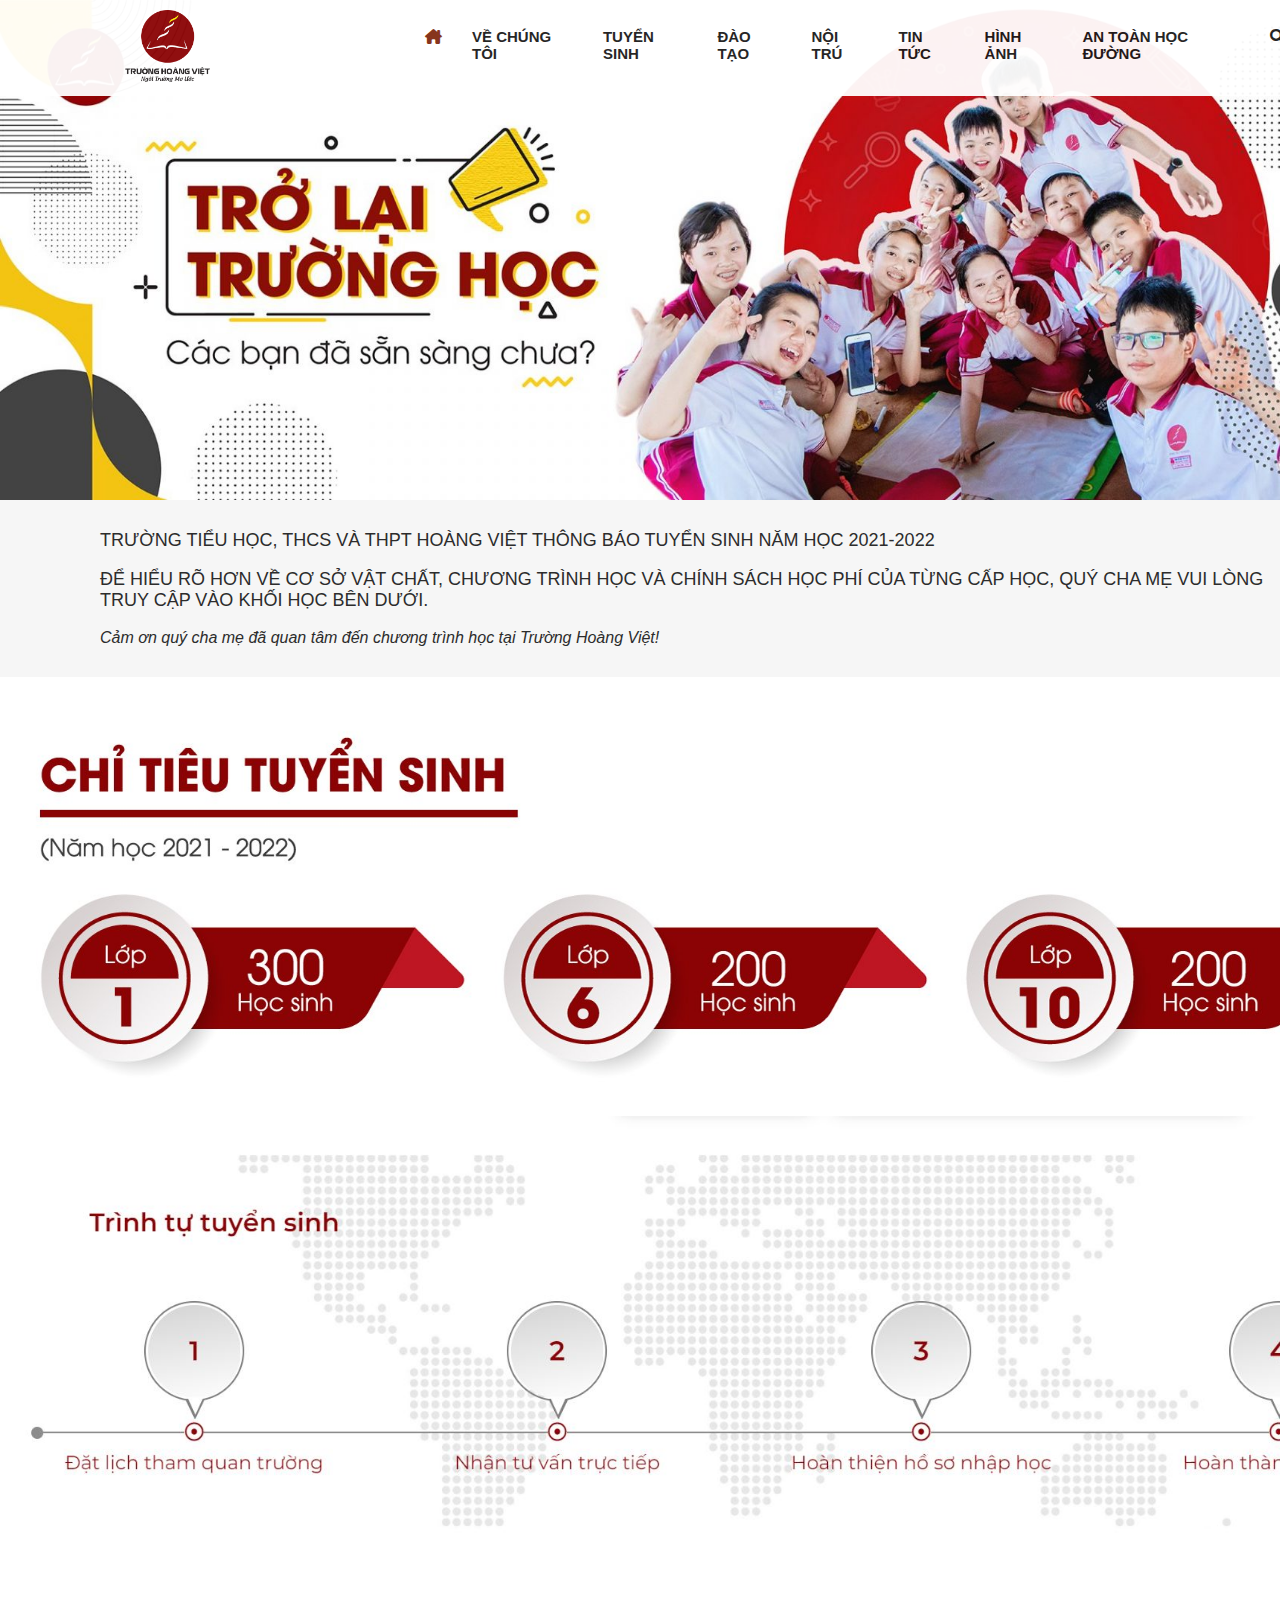
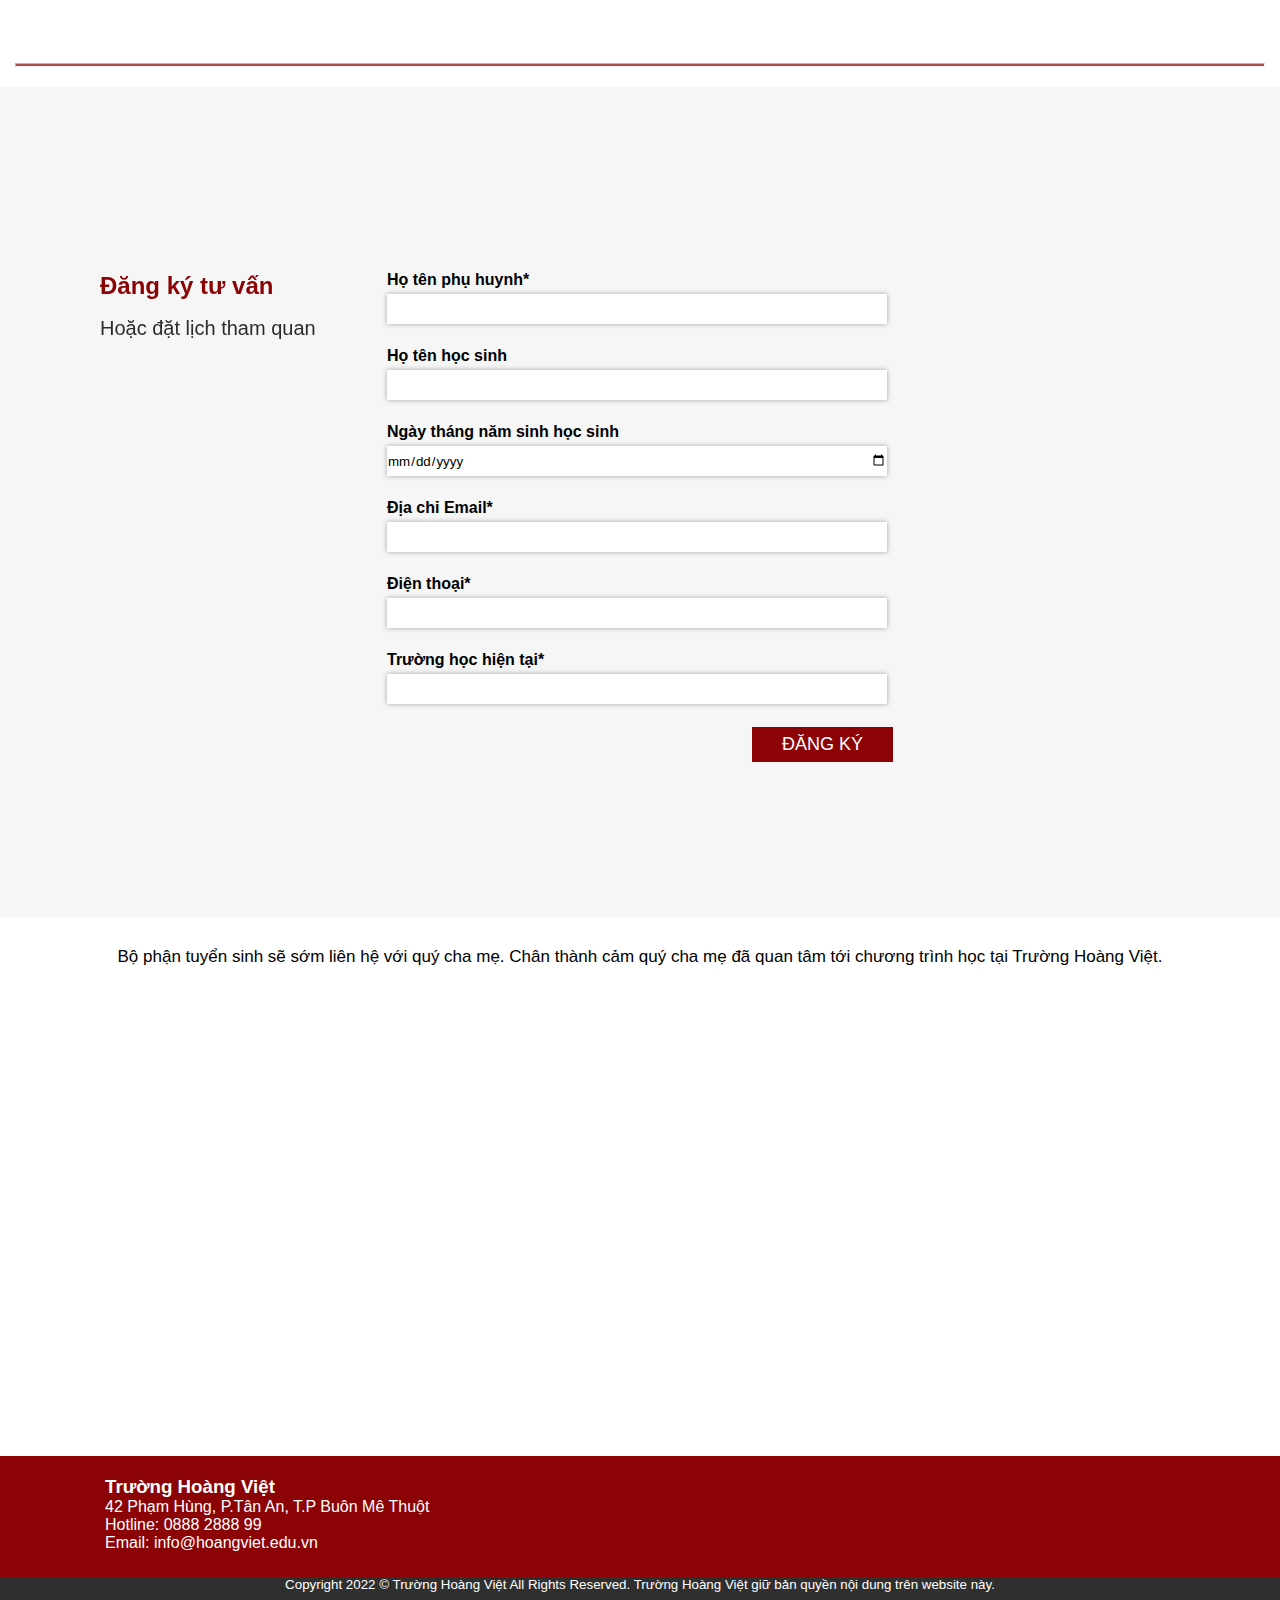
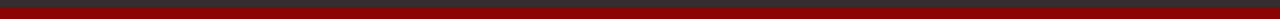
<file: tuyensinh.html>
<!DOCTYPE html>
<html lang="en">
    <head>
        <meta charset="UTF-8">
        <meta http-equiv="X-UA-Compatible" content="IE=edge">
        <meta name="viewport" content="width=device-width, initial-scale=1.0">
        <title>Trường Hoàng Việt</title>
        <link rel="stylesheet" href="./style.css">
        <link rel="icon" href="./images/logo_sm.ico">
        <link rel="stylesheet" href="https://cdnjs.cloudflare.com/ajax/libs/font-awesome/6.0.0-beta3/css/all.min.css">
        <link rel="preconnect" href="https://fonts.googleapis.com">
        <link rel="preconnect" href="https://fonts.gstatic.com" crossorigin>
        <link href="https://fonts.googleapis.com/css2?family=Catamaran:wght@800&display=swap" rel="stylesheet">
    </head>
<body>
    <div class="wrapper">
        <header class="sticky">
            <div class="wrapper__header  ">
                <a class="logo__header" href="./index.html"><img src="./images/logo_sm.png" alt="Logo trư"></a>
                <nav class="menu__button">
                    <ul class="main__menu">
                        <li><a style="color: #812b10;" href="./index.html"><i class="fa-solid fa-house-chimney"></i></a></li>
                        <li><a href="./vechungtoi.html">Về chúng tôi</a></li>
                        <li><a href="./tuyensinh.html">Tuyển sinh</a></li>
                        <li><a href="">Đào tạo</a>
                            <ul class="main__menu--button">
                                <li><a href="">TIỂU HỌC</a></li>
                                <li><a href="">TRUNG HỌC CƠ SỞ</a></li>
                                <li><a href="">TRUNG HỌC PHỔ THÔNG</a></li>
                            </ul>
                        </li>    
                        <li><a href="./noitru.html">Nội trú</a></li>
                        <li><a href="./tintuc.html">Tin tức</a></li>
                        <li><a href="./hinhanh.html">Hình ảnh</a></li>
                        <li><a href="./antoanhocduong.html">An toàn học đường</a></li>
                        <li><a href=""><i class="fas fa-search"></i></a></li>
                    </ul>
                </nav>
            </div>
        </header>
        <div class="banner"></div>
        <div class="admission__decription">
            <h2>TRƯỜNG TIỂU HỌC, THCS VÀ THPT HOÀNG VIỆT THÔNG BÁO TUYỂN SINH NĂM HỌC 2021-2022</h2>
            <br>
            <h2>ĐỂ HIỂU RÕ HƠN VỀ CƠ SỞ VẬT CHẤT, CHƯƠNG TRÌNH HỌC VÀ CHÍNH SÁCH HỌC PHÍ CỦA TỪNG CẤP HỌC,
                QUÝ CHA MẸ VUI LÒNG TRUY CẬP VÀO KHỐI HỌC BÊN DƯỚI.</h2> <br>
            <p>Cảm ơn quý cha mẹ đã quan tâm đến chương trình học tại Trường Hoàng Việt!</p>
        </div>
        <div class="target__admission">
            <img src="./images/Capture2.JPG" alt="">
            <img src="./images/Capture.JPG" alt="">
        </div>
        
        <div class="wrapper__content-aboutus">
            <br>
            <hr class="line__aboutus">
            <div class="conten__aboutus">
                

            </div>
        
            
        </div>
        <div class="form__group">
            <h2 class="form__heading">Đăng ký tư vấn</h2>
            <p class="form__paragraph">Hoặc đặt lịch tham quan</p>
            <br> <br>
            <form  class="form__control"    action="">
                <label  class="form__lable"   for="">Họ tên phụ huynh*</label> <br>
                <input class="form__input" tabindex="1" type="text"> <br> <br>
                <label class="form__lable"for="">Họ tên học sinh</label> <br>
                <input  class="form__input"tabindex="2" type="text"> <br> <br>
                <label class="form__lable"for="">Ngày tháng năm sinh học sinh</label> <br>
                <input  class="form__input"tabindex="3" type="date"> <br> <br>
                <label class="form__lable"for="">Địa chỉ Email*</label> <br>
                <input  class="form__input"tabindex="4" type="email"> <br> <br>
                <label class="form__lable"for="">Điện thoại*</label> <br>
                <input  class="form__input"tabindex="5" type="text"> <br> <br>
                <label class="form__lable"for="">Trường học hiện tại*</label> <br>
                <input  class="form__input"tabindex="6" type="text"> <br> <br>
                <button class="form__button">ĐĂNG KÝ</button>
            </form>
        </div>
        <div class="contact__admission">
            <p> Bộ phận tuyển sinh sẽ sớm liên hệ với quý cha mẹ. Chân thành cảm quý cha mẹ đã quan tâm tới chương trình học tại Trường Hoàng Việt.</p>
        </div>
        <div class="map">
            <iframe src="https://www.google.com/maps/embed?pb=!1m14!1m8!1m3!1d15568.179322777385!2d108.070165!3d12.710497!3m2!1i1024!2i768!4f13.1!3m3!1m2!1s0x0%3A0xc775ddb04dc41d79!2sHoang%20Viet%20School!5e0!3m2!1sen!2sus!4v1645074954680!5m2!1sen!2sus"  style="border:0;" allowfullscreen="" loading="lazy"></iframe>
        </div>
        <footer>
            <div class="info__bottom--top">
                <h3>Trường Hoàng Việt</h3>
                <p>42 Phạm Hùng, P.Tân An, T.P Buôn Mê Thuột</p>
                <p>Hotline: 0888 2888 99</p>
                <p>Email: info@hoangviet.edu.vn</p>
            </div>
            <div class="info__bottom--bottom">
                <p style="font-size: smaller;">Copyright 2022 © Trường Hoàng Việt All Rights Reserved. Trường Hoàng Việt giữ bản quyền nội dung trên website này.</p>
            </div>
        </footer> 
        <script src="https://uhchat.net/code.php?f=6597be"></script>
    </div> 
</body>
</html>
</file>
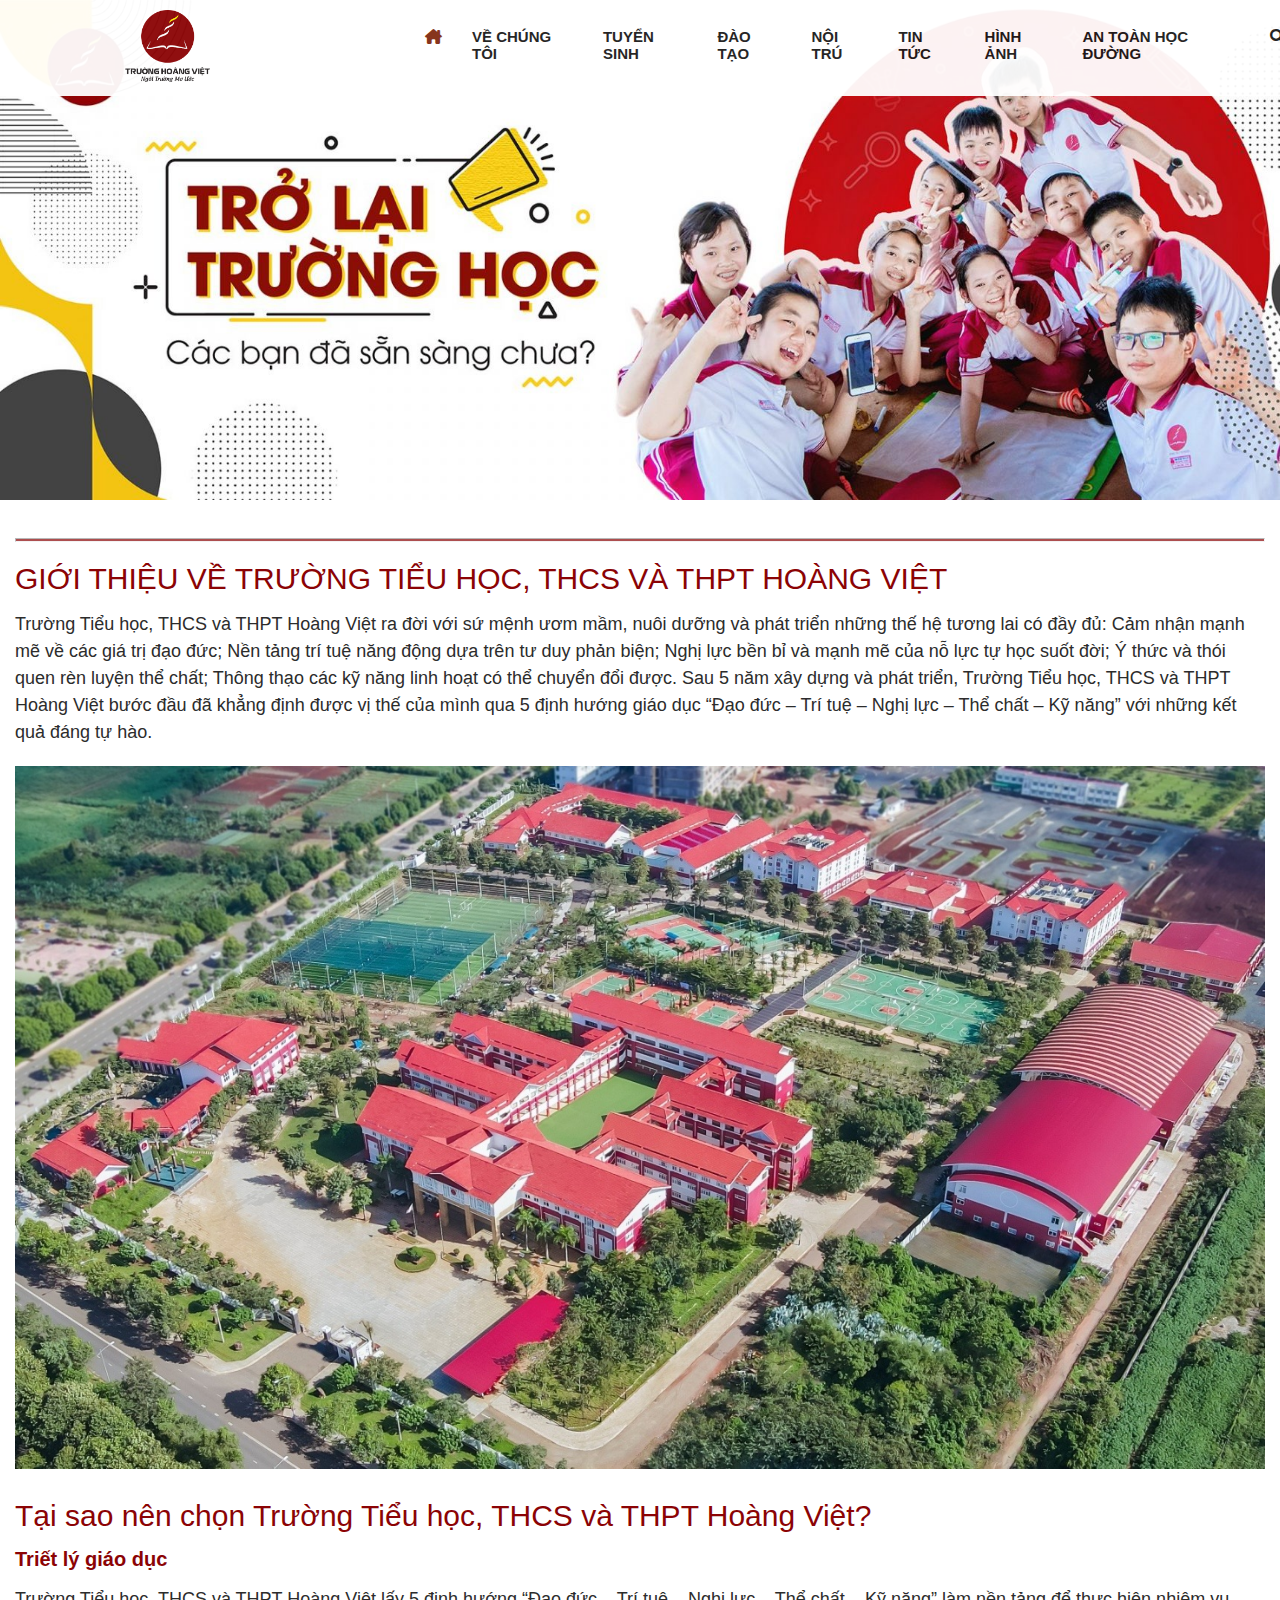
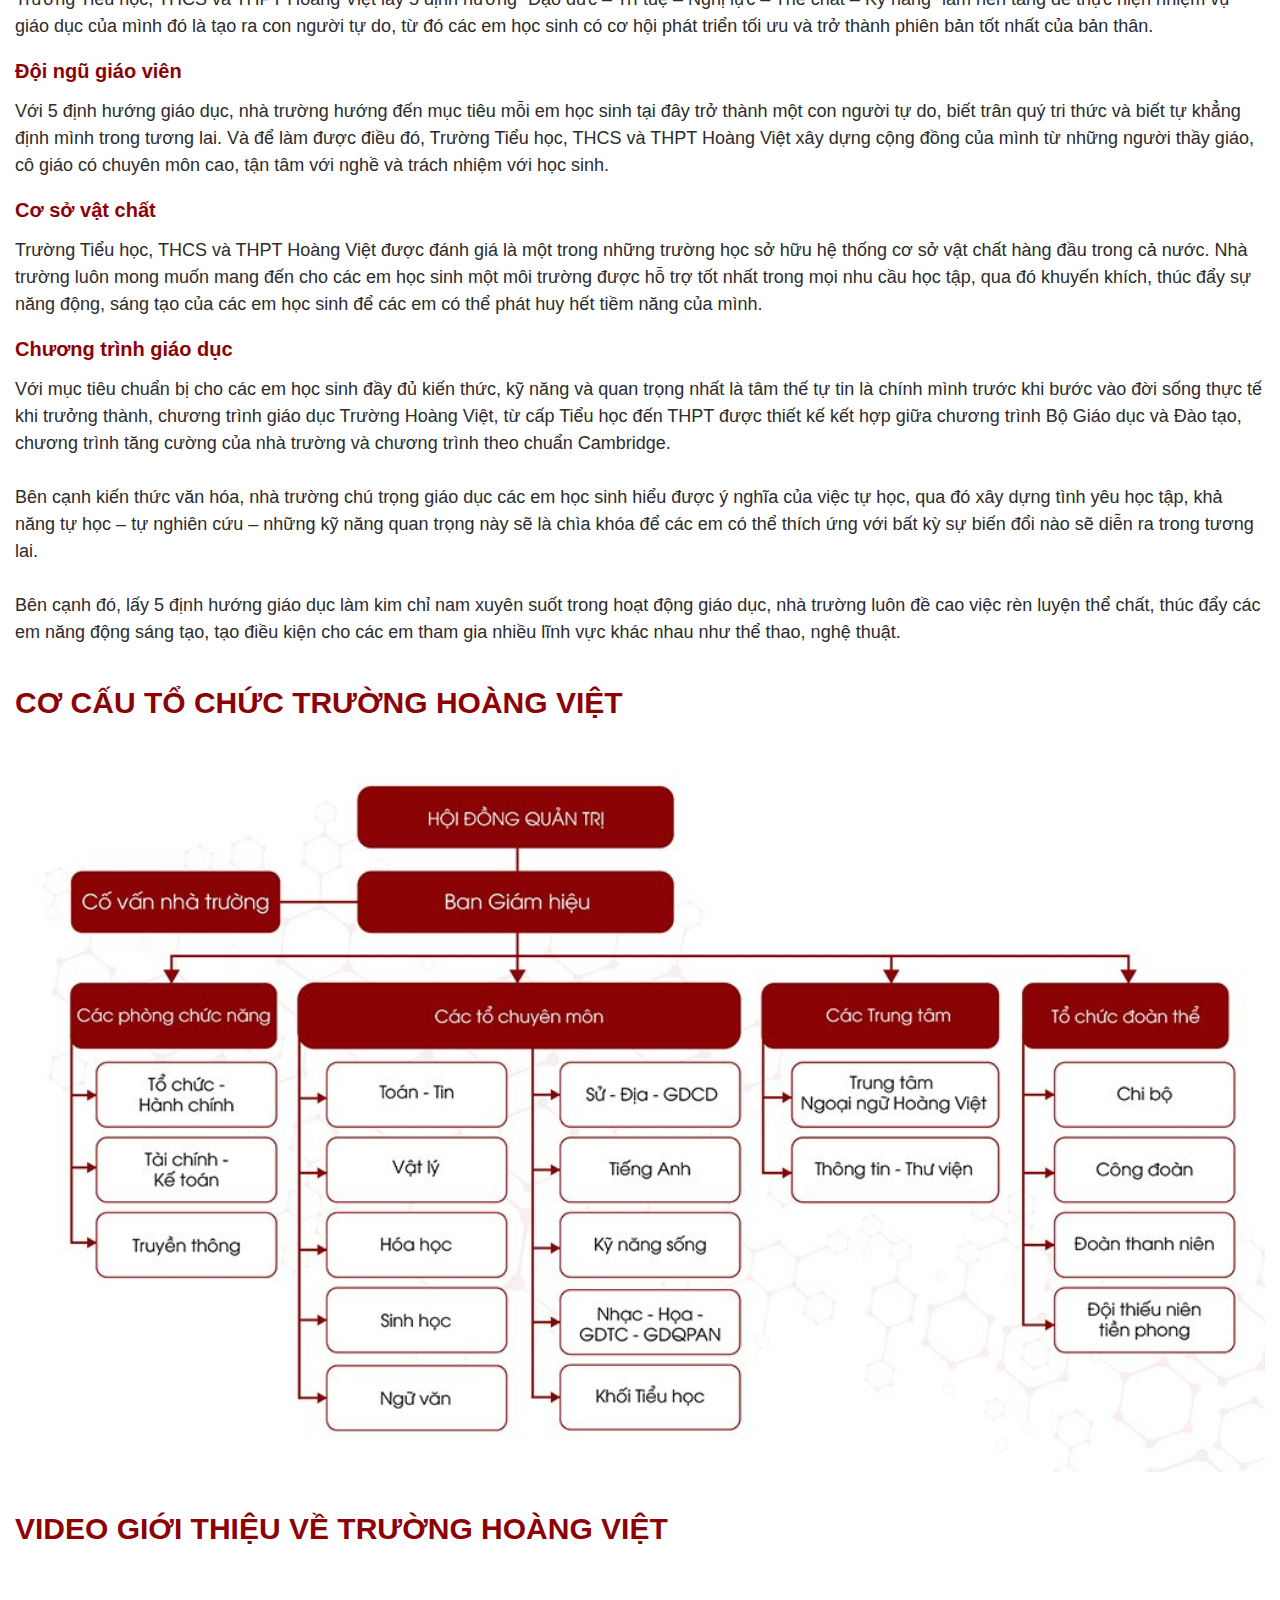
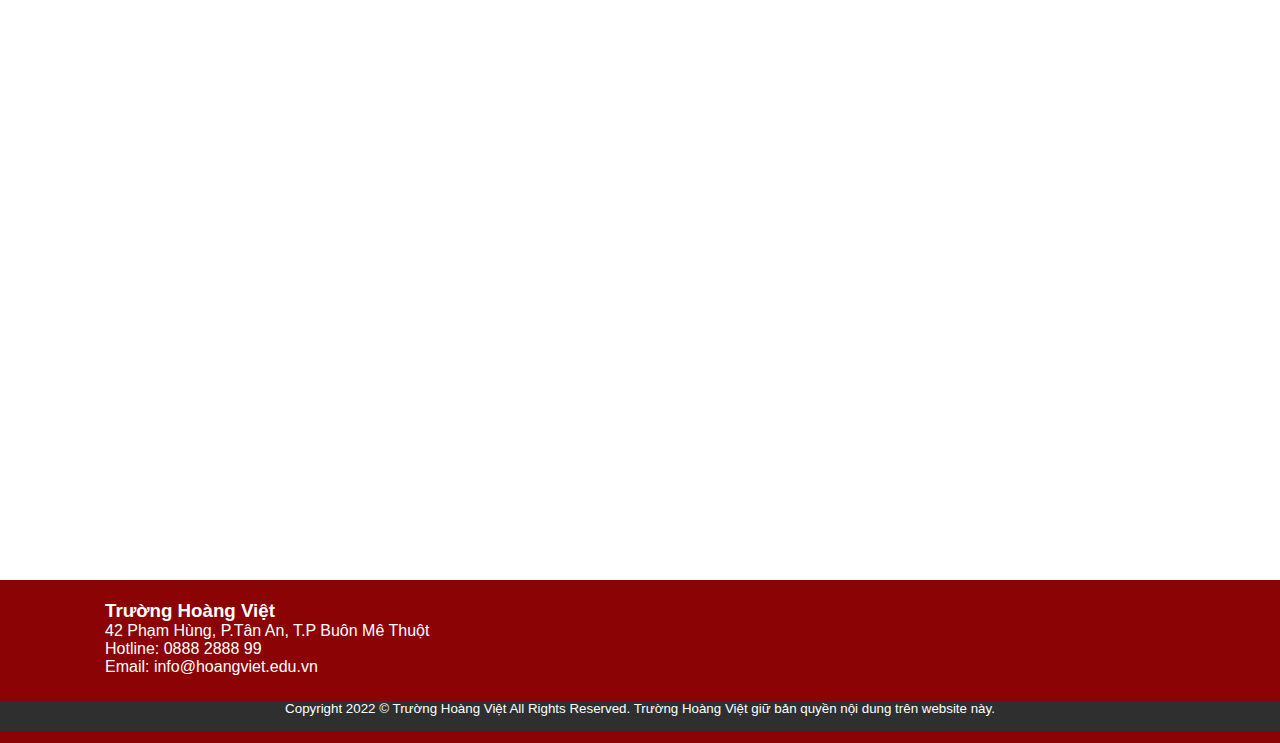
<file: vechungtoi.html>
<!DOCTYPE html>
<html lang="en">
<head>
    <meta charset="UTF-8">
    <meta http-equiv="X-UA-Compatible" content="IE=edge">
    <meta name="viewport" content="width=device-width, initial-scale=1.0">
    <title>Về chúng tôi</title>
<link rel="stylesheet" href="./style.css">
<link rel="icon" href="./images/logo_sm.ico">
<link rel="stylesheet" href="https://cdnjs.cloudflare.com/ajax/libs/font-awesome/6.0.0-beta3/css/all.min.css">
<link rel="preconnect" href="https://fonts.googleapis.com">
<link rel="preconnect" href="https://fonts.gstatic.com" crossorigin>
<link href="https://fonts.googleapis.com/css2?family=Catamaran:wght@800&display=swap" rel="stylesheet">
</head>
<body>
    <div class="wrapper">
        <header class="sticky">
            <div class="wrapper__header  ">
                <a class="logo__header" href="./index.html"><img src="./images/logo_sm.png" alt="Logo trư"></a>
                <nav class="menu__button">
                    <ul class="main__menu">
                        <li><a style="color: #812b10;" href="/index.html"><i class="fa-solid fa-house-chimney"></i></a></li>
                        <li><a href="./vechungtoi.html">Về chúng tôi</a></li>
                        <li><a href="./tuyensinh.html">Tuyển sinh</a></li>
                        <li><a href="">Đào tạo</a>
                            <ul class="main__menu--button">
                                <li><a href="">TIỂU HỌC</a></li>
                                <li><a href="">TRUNG HỌC CƠ SỞ</a></li>
                                <li><a href="">TRUNG HỌC PHỔ THÔNG</a></li>
                            </ul>
                        </li>    
                        <li><a href="./noitru.html">Nội trú</a></li>
                        <li><a href="./tintuc.html">Tin tức</a></li>
                        <li><a href="./hinhanh.html">Hình ảnh</a></li>
                        <li><a href="./antoanhocduong.html">An toàn học đường</a></li>
                        <li><a href=""><i class="fas fa-search"></i></a></li>
                    </ul>
                </nav>
            </div>
        </header>
        <div class="banner"></div>
        <div class="wrapper__content-aboutus">
            <br>
            <hr class="line__aboutus">
            <div class="conten__aboutus">
                <h2 class="first__heading--aboutus">
                    GIỚI THIỆU VỀ TRƯỜNG TIỂU HỌC, THCS VÀ THPT HOÀNG VIỆT
                </h2>
                <p class="first__paragraph--aboutus">Trường Tiểu học, THCS và THPT Hoàng Việt ra đời với sứ mệnh ươm mầm, nuôi dưỡng và phát triển những thế hệ tương lai có đầy đủ: Cảm nhận mạnh mẽ về các giá trị đạo đức; Nền tảng trí tuệ năng động dựa trên tư duy phản biện; Nghị lực bền bỉ và mạnh mẽ của nỗ lực tự học suốt đời; Ý thức và thói quen rèn luyện thể chất; Thông thạo các kỹ năng linh hoạt có thể chuyển đổi được. Sau 5 năm xây dựng và phát triển, Trường Tiểu học, THCS và THPT Hoàng Việt bước đầu đã khẳng định được vị thế của mình qua 5 định hướng giáo dục “Đạo đức – Trí tuệ – Nghị lực – Thể chất – Kỹ năng” với những kết quả đáng tự hào.</p>
                <img class="content__aboutus--image"  src="./images/noitru.jpg" alt="">
                <h2 class="first__heading--aboutus">
                    Tại sao nên chọn Trường Tiểu học, THCS và THPT Hoàng Việt?
                </h2>
                <h3 class="second__heading--aboutus">
                    Triết lý giáo dục
                </h3>
                <p class="first__paragraph--aboutus">Trường Tiểu học, THCS và THPT Hoàng Việt lấy 5 định hướng “Đạo đức – Trí tuệ – Nghị lực – Thể chất – Kỹ năng” làm nền tảng để thực hiện nhiệm vụ giáo dục của mình đó là tạo ra con người tự do, từ đó các em học sinh có cơ hội phát triển tối ưu và trở thành phiên bản tốt nhất của bản thân.</p>
                <h3 class="second__heading--aboutus">
                    Đội ngũ giáo viên
                </h3>
                <p class="first__paragraph--aboutus">Với 5 định hướng giáo dục, nhà trường hướng đến mục tiêu mỗi em học sinh tại đây trở thành một con người tự do, biết trân quý tri thức và biết tự khẳng định mình trong tương lai. Và để làm được điều đó, Trường Tiểu học, THCS và THPT Hoàng Việt xây dựng cộng đồng của mình từ những người thầy giáo, cô giáo có chuyên môn cao, tận tâm với nghề và trách nhiệm với học sinh.</p>
                <h3 class="second__heading--aboutus">
                    Cơ sở vật chất
                </h3>
                <p class="first__paragraph--aboutus">Trường Tiểu học, THCS và THPT Hoàng Việt được đánh giá là một trong những trường học sở hữu hệ thống cơ sở vật chất hàng đầu trong cả nước. Nhà trường luôn mong muốn mang đến cho các em học sinh một môi trường được hỗ trợ tốt nhất trong mọi nhu cầu học tập, qua đó khuyến khích, thúc đẩy sự năng động, sáng tạo của các em học sinh để các em có thể phát huy hết tiềm năng của mình.</p>
                <h3 class="second__heading--aboutus">
                    Chương trình giáo dục
                </h3>
                <p class="first__paragraph--aboutus">
                    Với mục tiêu chuẩn bị cho các em học sinh đầy đủ kiến thức, kỹ năng và quan trọng nhất là tâm thế tự tin là chính mình trước khi bước vào đời sống thực tế khi trưởng thành, chương trình giáo dục Trường Hoàng Việt, từ cấp Tiểu học đến THPT được thiết kế kết hợp giữa chương trình Bộ Giáo dục và Đào tạo, chương trình tăng cường của nhà trường và chương trình theo chuẩn Cambridge. <br> <br>
                    Bên cạnh kiến thức văn hóa, nhà trường chú trọng giáo dục các em học sinh hiểu được ý nghĩa của việc tự học, qua đó xây dựng tình yêu học tập, khả năng tự học – tự nghiên cứu – những kỹ năng quan trọng này sẽ là chìa khóa để các em có thể thích ứng với bất kỳ sự biến đổi nào sẽ diễn ra trong tương lai. <br> <br>
                    Bên cạnh đó, lấy 5 định hướng giáo dục làm kim chỉ nam xuyên suốt trong hoạt động giáo dục, nhà trường luôn đề cao việc rèn luyện thể chất, thúc đẩy các em năng động sáng tạo, tạo điều kiện cho các em tham gia nhiều lĩnh vực khác nhau như thể thao, nghệ thuật.
                </p>
                <h2 class="second__heading--aboutus" style="font-size: 30px; margin-top: 40px; ">CƠ CẤU TỔ CHỨC TRƯỜNG HOÀNG VIỆT</h2>
                <img class="content__aboutus--image"src="./images/23.jpg" alt="">
            </div>
            <div class="video__aboutus">
                <h2 class="second__heading--aboutus" style="font-size: 30px; margin-top: 40px; ">VIDEO GIỚI THIỆU VỀ TRƯỜNG HOÀNG VIỆT</h2>
                <iframe  src="https://www.youtube.com/embed/GeLQfoGmx0k" title="YouTube video player" frameborder="0" allow="accelerometer; autoplay; clipboard-write; encrypted-media; gyroscope; picture-in-picture" allowfullscreen></iframe>
            </div>
        </div>
        <footer>
            <div class="info__bottom--top">
                <h3>Trường Hoàng Việt</h3>
                <p>42 Phạm Hùng, P.Tân An, T.P Buôn Mê Thuột</p>
                <p>Hotline: 0888 2888 99</p>
                <p>Email: info@hoangviet.edu.vn</p>
            </div>
            <div class="info__bottom--bottom">
                <p style="font-size: smaller;">Copyright 2022 © Trường Hoàng Việt All Rights Reserved. Trường Hoàng Việt giữ bản quyền nội dung trên website này.</p>
            </div>
        </footer>
        <script src="https://uhchat.net/code.php?f=6597be"></script> 
    </div>  
    </body>
</html>
</file>
<file: style.css>
*{
    font-family: 'Segoe UI', Tahoma, Geneva, Verdana, sans-serif;
    padding: 0;
    margin: 0;
}
:root {
    --text-color: #8B0305;
    --text-paragraph: #2C2C2C;
}
header {
    background-color: #fff;
    justify-content: space-between;
    align-items: center;
    padding: 10px 20px;
    position: fixed;
    width: 100%;
}
header.sticky {
     background: #fff;
     opacity: 0.95;
     transition: all 0.5s  ;
}
.wrapper__content {
    max-width: 1250px;
    margin: 0 auto;
}
.wrapper__content-aboutus {
    max-width: 1250px;
    margin: 0 auto;
}
.wrapper__content-images {
    max-width: 1250px;
    margin: 0 auto;
}
.wrapper__content-news{ 
    max-width: 1250px;
    margin: 0 auto;
    margin-bottom: 100px;
}
.content__news {
    display: flex;
    margin: 30px 0;
}
.content__news-images {
    width: 420px;
    height: 230px;
    cursor: pointer;
}
.content__news-paragraph {
    margin-left: 6px;
}
.content__news-heading {
    color: var(--text-color);
    font-weight: 600;
    margin-left: 25px;
    cursor: pointer;
}
.content__news-discribe {
    color: var(--text-paragraph);
    margin-top: 10px;
    margin-left: 25px;
}






.wrapper__header {
    display: flex;
    position: relative;
}
.logo__header img {
    width: 90px;
    height: auto;
    margin-right: 200px;
    margin-left: 100px;
}
.meunu__button {
    /* margin-left: 100px; */
}
.main__menu li {
    margin: 0 5px;
}

.main__menu {
    display: flex;
    list-style: none;
    margin: 0;
    padding: 0;
    
}
.main__menu li a {
    text-decoration: none;
    color: #1b1a1a;
    display: block;
    padding: 18px 10px;
    font-size: 15px;
    font-weight: 645;
    text-transform: uppercase;
}
.main__menu li a:hover {
    color: var(--text-color);
}
.main__menu li {
    position: relative;
    
}
.main__menu ul.main__menu--button {
    position: absolute;
    background-color: #fff;
    padding: 15px 0px;
    width: 220px;
    list-style: none;
    display: none;
}
.main__menu  li:hover>ul.main__menu--button {
    display: block;
}
.main__menu ul.main__menu--button li a {
    color: var(--text-color);
    padding: 10px 15px;
    border-bottom: 1px solid rgb(165, 165, 165);

}
.main__menu ul.main__menu--button {
    box-shadow: 0 0 3px rgb(165, 165, 165);
}
.main__menu ul.main__menu--button li:hover>a {
    border-bottom: 1px solid rgb(165, 165, 165);
}
.main__menu ul.main__menu--button li:last-child a {
    border-bottom: none;
}
.main__menu>li>a {
    position: relative;
}
.main__menu>li>a::before {
    content: "";
    width: 0;
    height: 4px;
    background: var(--text-color);
    position: absolute;
    bottom: 0;
    left: 0;
    transition: all 0.5s ease-in-out;
    border-radius: 5px;
}
.main__menu>li:hover>a::before {
    width: 100%;
}

.banner {
    background: url(./images/497570b347b4b3eaeaa5-1920x672.jpg);
    min-height: 500px;
    width: 100%;
    background-size: cover;
}
.first__heading>h2 {
    text-align: center;
    color: var(--text-color);
    font-family: ;
    font-weight: 600;
}
span.first__heading-sign {
    color: var(--text-color);
    font-size: 50px;
    font-family: 'Catamaran', sans-serif;
    margin: 0%;
    padding: 0;
    transform: rotate(50deg);
}
span.first__heading-rotate {
    -webkit-transform: rotate(-90deg);
    transform: rotate(350deg);
    color: var(--text-color);
    font-size: 60px;
    font-family: 'Catamaran', sans-serif;
    margin: 0%;
    padding: 0;
    position: relative;
}
.message {
    color: var(--text-color);
    font-size: 30px;
    /* padding: 5px 0; */
    border-top: 5px solid var(--text-color);
    border-bottom: 5px solid var(--text-color);
    font-weight: 700;
    margin-top: 50px;
    padding: 30px 0;
}
.hahaha {
    max-height:  565px;
    display: flex;
    background-image: url(./images/images1142390_IMG_2299.jpg);
    background-size: cover;
    margin-top: 50px;
    margin-bottom: 70px;
}
.hahaha img {
    width: 605px;
    height: 510px;
    margin: 15px 20px;

}
.hahaha__paragraph {
    color: white;
}
.hahaha__paragraph>h2 {
    margin-top: 30px;
}
.hahaha__paragraph>p {
    margin-top: 10px;
    font-size: 18px;
}

.contact {
    color: var(--text-color);
    font-size: 30px;
    /* padding: 5px 0; */
    border-top: 5px solid var(--text-color);
    border-bottom: 5px solid var(--text-color);
    font-weight: 700;
    margin-top: 50px;
    padding: 30px 0;
    
}
.contact__image {
    height: 420px;
    background-size: cover;
    margin: 50px 0;
    /* display: flex; */
    background: url(./images/hv123.jpg);
    background-size: cover;
}
.contact__paragraph {
    color: white;
    text-align: center;
    font-size: 20px;
    width: 70%;
    justify-content: center;
    align-items: center;
    text-align: center;
    position: absolute;
    left: 200px;
    margin-top: 140px;
}
.contact__button {
    padding: 13px 45px;
    background-color: var(--text-color);
    color: white;
    outline: none;
    border: none;
    font-weight: bold;
    position: absolute;
    left: 650px;
    margin-top: 270px;
}
.education {
    display: flex;
    align-items: center;
    justify-content: center;
    margin-top: 70px;
    margin-bottom: 100px;
}
.education__images>a>img {
    width: 155px;
    height: 120px;
    margin: 0 150px;
}
.education__images-1>a>img {
    width: 155px;
    height: 165px;
    margin-bottom: -10px;
}
.education__images-2>a>img {
    width: 160px;
    height: 130px;
}






footer {
    margin-top: -5px;
    min-height: 163px;
    /* position: relative; */
    background-color: rgb(139, 3, 5);
    /* margin-top: 1000px; */
    
}
.info__bottom--top{
    color: white;
    margin-left: 105px;
    padding: 20px 0;
}

.info__bottom--bottom {
    min-height: 30px;
    color: white;
    width: 100%;
    /* position: absolute; */
    background-color: rgb(48, 47, 47);
    text-align: center;
    justify-content: center;
    align-items: center;
    margin-top: 5px;
    padding-bottom: 10px 0;
}
.content__aboutus--image {
    width: 1250px;
    margin-bottom: 30px;
    overflow: hidden;
    cursor: pointer;
    transform: scale(1);
    transition: 0.3s ease-in-out;
    display: block;
    z-index: -1;
    position: relative;
}
.content__aboutus--image:hover {
    transform: scale(1.01);
    z-index: 0;
}
.first__heading--aboutus {
    color: var(--text-color);
    margin: 15px 0;
    font-size: 30px;
    font-weight: 500;
}
.first__heading--resident {
    color: var(--text-color);
    margin: 15px 0;
    font-size: 30px;
    font-weight: 500;
}
.conten__aboutus>ul>li {
    margin: 15px 0;
    margin-left: 20px;
}
.conten__aboutus>ul {
    margin-bottom: 40px;
}
.second__heading--resident {
    color: var(--text-color);
    margin: 15px 0;
    font-size: 20px;
    font-weight: 500;
}
.third__heading--resident {
    color: var(--text-color);
    margin: 15px 0;
    font-size: 30px;
    font-weight: 500;
    margin-top: 40px;
    margin-bottom: 100px;
}

.second__heading--aboutus {
    color: var(--text-color);
    margin: 15px 0;
    font-size: 20px;
    font-weight: 600;
}
.first__paragraph--aboutus {
    margin-bottom: 20px;
    
}
.line__aboutus {
    margin: 20px 0;
    height: 2px;
    background-color:var(--text-color);
    opacity: 0.7;
}
.first__paragraph--aboutus {
    font-size: 18px;
    color: var(--text-paragraph);
    line-height: 27px;
}
.video__aboutus>iframe {
    width: 1250px;
    height: 500px;
    margin-bottom: 100px;
    margin-top: 20px;
}
.heading__images {
    color: var(--text-color);
    text-transform: uppercase;
    text-align: center;
    font-weight: 600;
    font-size: 30px;
    margin: 30px 0;
}
.wrapper__content-images {
    display: flex;
    flex-wrap: wrap;
}
.imagges__box-content>img {
    width: 390px;
    height: 205px;
    border-radius: 10px;
    margin: 0 10px;
    cursor: pointer;
}
.images__box-describe>h3 {
    color: var(--text-color);
    text-align: center;
    text-transform: uppercase;
    font-weight: 500;
    font-size: 15px;
    cursor: pointer;
}
.wrapper__content-images2 {
    margin-top: 30px;
    margin-bottom: 100px;
}
.wrapper__feedback {
    background-color: var(--text-color);
    width: 1250px;
    height: 450px;
    border-radius: 20px;
    margin-bottom: 100px;
    display: flex;
    position: relative;
}
.feedback__img {
    position: absolute;
    left: 70px;
    bottom: 0;
    height: 500px;
}
.feedback__heading {
    color: white;
    margin-left: 400px;
    margin-top: 30px;
    font-weight: 500;
    font-size: 30px;
    letter-spacing: 0.06cm;
}
.feedback__paragraph { 
    color: white;
    margin-left: 400px;
    margin-top: 20px;
    margin-right: 40px;
    font-size: 18px ;
    
}
.feedback__secondheading {
    color: white;
    margin-left: 400px;
    margin-top: 30px;
    font-weight: 400;
    font-size: 18px;
    letter-spacing: 0.06cm;
}
.feedback__content>ul>li {
    color: white;
    margin-left: 430px;
    margin-top: 20px;
    margin-right: 40px;
    font-size: 16px ;
    padding-bottom: 5px;
    border-bottom: 1px solid white;

}
.admission__decription {
    background-color: #f6f6f6;
    padding: 30px 0;
}
.admission__decription>h2 {
    color: var(--text-paragraph);
    margin-left: 100px;
    font-size: 18px;
    font-weight: 500;
}
.admission__decription>p {
    color: var(--text-paragraph);
    margin-left: 100px;
    font-size: 16px;
    font-weight: 400;
    font-style: italic;
}
.target__admission {
    margin: 30px 0;
}

.target__admission>img {
    width: 1450px;
}

.form__group {
    background-color: #f6f6f6;
    justify-content: center;
    align-items: center;
    height: 830px;
    display: flex;
    
}
.form__heading {
    color: var(--text-color);
    position: absolute;
    left: 100px;
    bottom: -1000px;
}
.form__paragraph {  
    color: var(--text-paragraph);
    position: absolute;
    left: 100px;
    bottom: -1040px;
    font-size: 20px;
}
.form__control {
   
    justify-content: center;
    align-items: center;
    padding-top: 30px;
}
.form__input {
    height: 30px;
    width: 500px;
    border: none;
    outline: none;
    box-shadow: 0 0 5px #a5a4a4;
    margin: 5px 0;
}
.form__input:hover {
    box-shadow: none;
    outline: 0.001px solid #dddbdb;

}
.form__lable {
   font-weight: 600;

}
.form__button {
   background-color: var(--text-color);
   color: white;
   padding: 7px 30px;
   border: none;
   font-size: 18px;
   margin-left:365px;
}
/* .contact__admission {
    height: 80px;
    justify-content: center;
    align-items: center;
} */
.contact__admission>p {
    text-align: center;
    font-size: 17px;
    justify-content: center;
    align-items: center;
    padding: 30px 0;
    font-weight: 400;

}
.map>iframe {
    width: 100%;
    height: 450px;
    margin-bottom: 10px;
}
</file>
